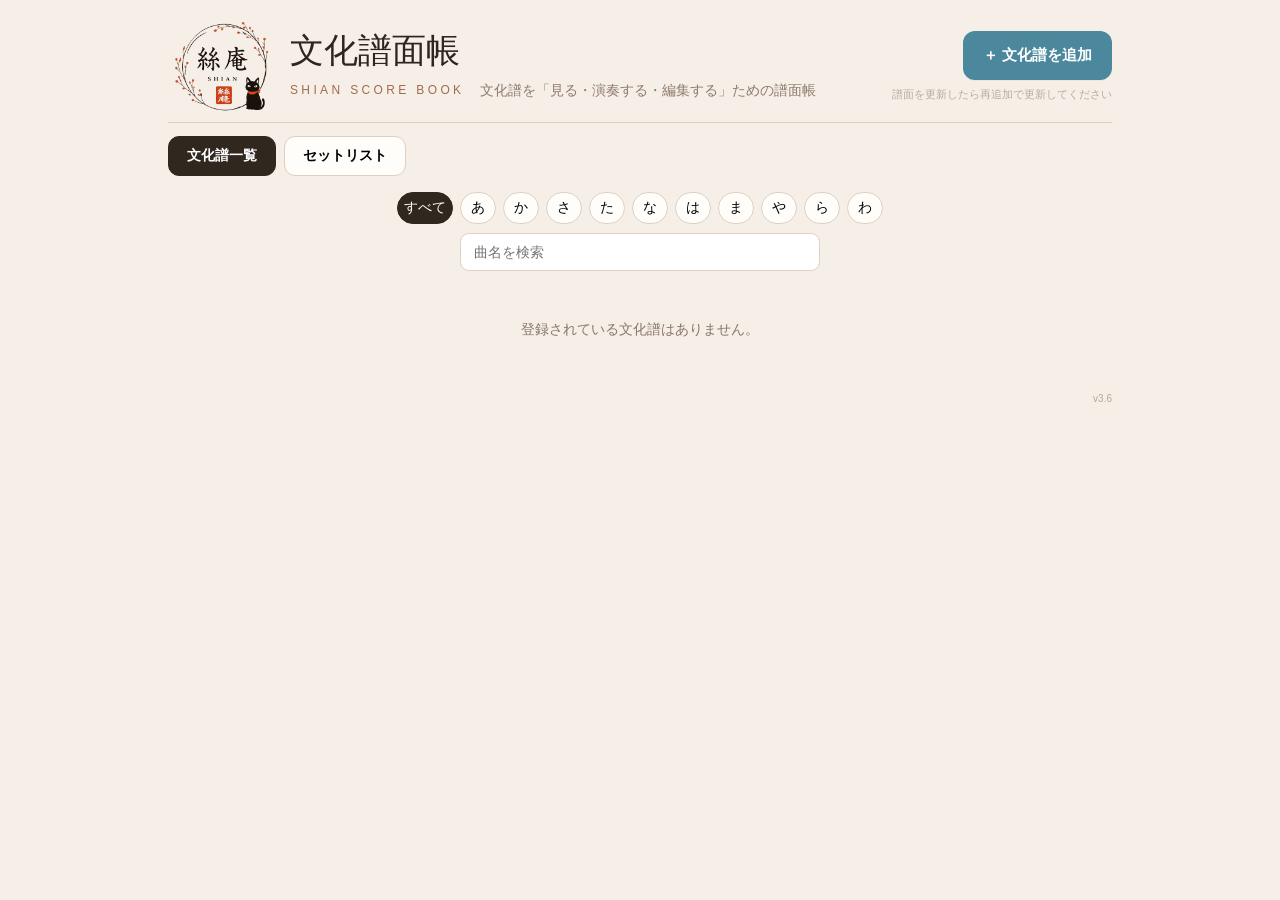
<file: index.html>
<!doctype html>
<html lang="ja">
<head>
<meta charset="utf-8">
<meta name="viewport" content="width=device-width,initial-scale=1">
<title>文化譜面帳｜絲庵 v3.6</title>
<style>
:root{--bg:#f5efe7;--paper:#fffdfa;--ink:#2e251f;--line:#dfd0c1;--blue:#4b879d;--blue2:#e8f3f6}
*{box-sizing:border-box} body{margin:0;background:var(--bg);color:var(--ink);font-family:"Yu Mincho","Hiragino Mincho ProN","Noto Serif JP",serif}
.app{max-width:980px;margin:auto;padding:10px 18px 36px}
header.top-header{display:flex;align-items:center;justify-content:space-between;gap:22px;border-bottom:1px solid var(--line);padding:4px 0 4px}
.brand-block{display:flex;align-items:center;gap:18px;min-width:0}
.brand-logo{width:104px;height:104px;object-fit:contain;flex:0 0 auto}
.brand-copy{min-width:0}
.brand-copy h1{font:500 34px/1.15 "Yu Mincho",serif;margin:0 0 10px;white-space:nowrap}
.brand-copy .subline{display:flex;align-items:center;gap:16px;flex-wrap:wrap}
.brand-copy .en{font-size:12px;letter-spacing:.28em;color:#a26b50;white-space:nowrap}
.brand-copy .desc{font:14px/1.5 "Yu Mincho",serif;color:#907b6f}
.subline{display:flex;align-items:center;gap:14px;flex-wrap:wrap}
.en{font:10px/1.2 Arial,sans-serif;letter-spacing:.22em;color:#9a725d}.desc{font-size:12px;color:#77675d}
.header-actions{display:flex;flex-direction:column;align-items:flex-end;gap:7px;flex:0 0 auto}.add{border:0;border-radius:12px;background:var(--blue);color:white;font-weight:700;padding:15px 20px;cursor:pointer;white-space:nowrap;font-size:15px;box-shadow:0 1px 0 rgba(0,0,0,.04)}.update-note{margin:0;color:#b8aba1;font:11px/1.35 "Yu Gothic",sans-serif;white-space:nowrap;text-align:right}
.tools{padding:16px 0 8px}.kana{display:flex;gap:7px;flex-wrap:wrap;justify-content:center}
.kana button{min-width:36px;height:32px;border:1px solid var(--line);background:var(--paper);border-radius:18px;font-size:14px;cursor:pointer}
.kana button.active{background:#30271f;color:#fff;border-color:#30271f}.search{display:block;width:min(360px,100%);margin:9px auto 0;border:1px solid var(--line);border-radius:9px;background:white;padding:10px 13px;font-size:14px}
.list{display:grid;gap:9px}.card{min-height:55px;background:var(--paper);border:1px solid var(--line);border-radius:13px;box-shadow:0 1px 3px #0000000d;padding:10px 14px;display:flex;align-items:center;gap:12px}
.title{font-size:17px;flex:1;min-width:120px}.actions{display:flex;align-items:center;gap:7px}.actions button{border:1px solid var(--line);background:#fff;border-radius:7px;padding:9px 12px;font-weight:700;color:#43362e}
.actions .view{background:var(--blue2);border-color:#9fc1ce;color:#315f70}.delete{font-size:10px!important;border:0!important;background:transparent!important;color:#8a776b!important;padding:4px!important}
.empty{text-align:center;color:#8a776b;padding:42px 10px;font-size:14px}
/* セットリスト機能。譜面帳本体の保存形式とは独立させる。 */
.modebar{display:flex;gap:8px;align-items:center;padding:13px 0 0}
.modebar button{background:#fffdfa;border:1px solid var(--line);border-radius:11px;padding:10px 18px;font:700 14px "Yu Gothic",sans-serif;cursor:pointer}
.modebar button.active{background:#30271f;color:white;border-color:#30271f}
.setlist-toolbar{display:flex;align-items:center;justify-content:space-between;gap:10px;padding:13px 0}
.setlist-toolbar[hidden]{display:none}
.setlist-toolbar p{font-size:12px;color:#7d6e65;margin:0}
.setlist-toolbar button{border:0;border-radius:9px;background:var(--blue);color:#fff;padding:10px 12px;font-weight:700;cursor:pointer}
.set-card{background:var(--paper);border:1px solid var(--line);border-radius:13px;padding:13px 14px;box-shadow:0 1px 3px #0000000d}
.set-card-head{display:flex;align-items:center;flex-wrap:wrap;gap:12px}
.set-folder{font:600 18px "Yu Mincho",serif;background:transparent;border:0;color:var(--ink);cursor:pointer;text-align:left;flex:1;min-width:155px;padding:6px 0}
.set-folder small{font:12px "Yu Gothic",sans-serif;color:#8a776b;margin-left:8px}
.set-member-list{margin:9px 0 0 14px;padding:8px 0 2px 15px;border-left:2px solid #e9ddd1;font-size:14px;line-height:1.9}
.set-editor-list{border:1px solid var(--line);border-radius:9px;background:white;max-height:200px;overflow:auto;padding:5px 10px}
.set-editor-option{display:flex;align-items:center;gap:10px;border-bottom:1px solid #f0e9e1;padding:7px 2px;font-size:14px;cursor:pointer}
.set-editor-option:last-child{border-bottom:none}
.set-editor-option input{width:18px;height:18px;accent-color:var(--blue);flex:0 0 auto}
.set-chosen-row{display:flex;align-items:center;gap:7px;border-bottom:1px solid #ece1d7;padding:7px 2px;font-size:14px}
.set-chosen-row:last-child{border-bottom:none}
.set-chosen-row span{flex:1;min-width:0}
.set-chosen-row button{border:1px solid var(--line);background:#fff;border-radius:6px;padding:5px 9px;cursor:pointer}
.setlist-dialog .popup-center{max-width:540px}
.setlist-dialog .popup-card{max-height:calc(100vh - 40px);overflow:auto}
.setlist-dialog .field{margin:10px 0}

.popup-overlay{position:fixed;inset:0;z-index:9999;display:none;background:rgba(43,35,29,.55)}
.popup-overlay.open{display:block}
.popup-center{position:absolute;left:50%;top:50%;transform:translate(-50%,-50%);width:calc(100% - 36px);max-width:460px}
.popup-card{display:block;width:100%;background:#fffdfa;border:1px solid #d8c6b5;border-radius:16px;box-shadow:0 18px 55px rgba(0,0,0,.38);padding:24px 26px 22px}
.popup-card h2{font-size:21px;font-weight:600;margin:0 0 18px;border-bottom:1px solid #eadfd4;padding-bottom:12px}
.field{margin:14px 0}.field label{display:block;font-size:12px;font-weight:700;margin-bottom:6px;color:#67574d}
.field input{width:100%;padding:11px 12px;border:1px solid var(--line);border-radius:8px;font-size:15px;background:white}
.song-name{padding:10px 12px;background:#f3ece4;border:1px solid #e2d4c7;border-radius:8px;font-size:16px;line-height:1.45;word-break:break-word}
.modal-actions{display:flex;justify-content:flex-end;gap:9px;margin-top:19px}.modal-actions button{padding:9px 16px;border-radius:8px;border:1px solid var(--line);background:#fff;cursor:pointer}.modal-actions .primary{background:var(--blue);border-color:var(--blue);color:white;font-weight:700}
.note{font-size:12px;color:#7d6e65;line-height:1.65;margin:10px 0 0}
.view-options{display:grid;gap:10px;margin-top:12px}.view-option{display:flex;align-items:center;justify-content:space-between;gap:16px;padding:11px 12px;background:#f7f1ea;border:1px solid #e2d4c7;border-radius:9px}.view-option span{font-size:14px}.view-option input{width:20px;height:20px;accent-color:var(--blue)}.view-option.disabled{opacity:.45}.view-help{font-size:11px;color:#7d6e65;line-height:1.55;margin:9px 0 0}
@media(max-width:620px){
.modebar{padding-top:9px}.modebar button{padding:8px 11px;font-size:12px}
.set-card-head .actions{width:auto;flex-wrap:wrap;gap:4px}
.set-folder{font-size:16px}

.app{padding:9px 10px 28px}
header.top-header{align-items:center;gap:9px;padding-bottom:5px}
.brand-block{gap:10px}
.brand-logo{width:62px;height:62px}
.brand-copy h1{font-size:22px;margin-bottom:5px}
.brand-copy .en{font-size:9px;letter-spacing:.18em}
.brand-copy .desc{display:none}
.header-actions{gap:4px}.add{padding:10px 11px;font-size:12px}.update-note{font-size:9px;white-space:normal;max-width:150px}
.card{align-items:flex-start;flex-wrap:wrap}
.title{flex-basis:100%}
.actions{width:100%;justify-content:flex-start}
.actions button{padding:8px 9px}
}
</style>
</head>
<body>
<div class="app">
<header class="top-header">
  <div class="brand-block">
    <img class="brand-logo" src="./assets/shian.png" alt="絲庵 SHIAN">
    <div class="brand-copy">
      <h1>文化譜面帳</h1>
      <div class="subline">
        <span class="en">SHIAN SCORE BOOK</span>
        <span class="desc">文化譜を「見る・演奏する・編集する」ための譜面帳</span>
      </div>
    </div>
  </div>
  <div class="header-actions">
    <button class="add" id="addBtn">＋ 文化譜を追加</button>
    <p class="update-note">譜面を更新したら再追加で更新してください</p>
  </div>
</header>
<div class="modebar" role="group" aria-label="譜面帳の表示切り替え">
  <button id="libraryMode" class="active" type="button" aria-pressed="true">文化譜一覧</button>
  <button id="setlistMode" type="button" aria-pressed="false">セットリスト</button>
</div>
<section id="setlistToolbar" class="setlist-toolbar" hidden>
  <p>選んだ譜面だけを、好きな順番で連続表示します。</p>
  <button id="createSetlist" type="button">＋ セットリスト作成</button>
</section>
<section class="tools" id="libraryTools">
  <div class="kana" id="kana">
<button type="button" class="active" data-row="すべて">すべて</button>
<button type="button" data-row="あ">あ</button>
<button type="button" data-row="か">か</button>
<button type="button" data-row="さ">さ</button>
<button type="button" data-row="た">た</button>
<button type="button" data-row="な">な</button>
<button type="button" data-row="は">は</button>
<button type="button" data-row="ま">ま</button>
<button type="button" data-row="や">や</button>
<button type="button" data-row="ら">ら</button>
<button type="button" data-row="わ">わ</button>
</div>
  <input class="search" id="search" type="search" placeholder="曲名を検索">
</section>
<main class="list" id="list"></main>
<div style="text-align:right;font:10px Arial,sans-serif;color:#b7a89b;margin-top:12px">v3.6</div>
<div class="popup-overlay" id="viewDialog" aria-hidden="true"><div class="popup-center"><div class="popup-card" role="dialog" aria-modal="true"><h2>譜面に表示するもの</h2><div class="song-name" id="viewSongTitle"></div><div class="view-options" id="viewOptions"></div><p class="view-help">チェックを外した項目は、この閲覧時だけ非表示になります。保存済みの文化譜データは変更しません。</p><div class="modal-actions"><button type="button" id="viewCancel">キャンセル</button><button type="button" class="primary" id="viewGo">GO：譜面を見る</button></div></div></div></div>
<input id="file" type="file" accept=".json,application/json" hidden>
</div>

<div class="popup-overlay" id="readingDialog" aria-hidden="true">
<div class="popup-center"><div class="popup-card" role="dialog" aria-modal="true" aria-labelledby="readingTitle">
<h2 id="readingTitle">曲名のよみを入力</h2>
<div class="field"><label>曲名</label><div class="song-name" id="modalTitle"></div></div>
<div class="field"><label for="modalReading">よみ（ひらがな）</label><input id="modalReading" autocomplete="off" placeholder="例：こんぴらふねふね"></div>
<p class="note">50音順に正しく並べるため、この曲の「よみ」だけ入力してください。最初の登録時だけ必要です。</p>
<div class="modal-actions"><button type="button" id="readingCancel">キャンセル</button><button type="button" class="primary" id="registerBtn">登録</button></div>
</div></div></div>

<div class="popup-overlay" id="duplicateDialog" aria-hidden="true">
<div class="popup-center"><div class="popup-card" role="dialog" aria-modal="true" aria-labelledby="duplicateTitle">
<h2 id="duplicateTitle">すでに登録されています</h2><p id="duplicateText"></p>
<p class="note">更新すると、譜面帳に登録されている同名の文化譜データを今回選んだJSONで置き換えます。</p>
<div class="modal-actions"><button type="button" id="duplicateCancel">キャンセル</button><button type="button" class="primary" id="duplicateUpdate">更新</button></div>
</div></div></div>

<div class="popup-overlay setlist-dialog" id="setlistDialog" aria-hidden="true">
  <div class="popup-center"><div class="popup-card" role="dialog" aria-modal="true" aria-labelledby="setlistDialogTitle">
    <h2 id="setlistDialogTitle">セットリストを作成</h2>
    <div class="field"><label for="setlistName">フォルダ名（セットリスト名）</label><input id="setlistName" maxlength="80" placeholder="例：じょんがら節"></div>
    <div class="field"><label>登録する譜面を選ぶ</label><div id="setlistCandidates" class="set-editor-list"></div></div>
    <div class="field"><label>表示する順番（↑↓で並び替え）</label><div id="setlistChosen" class="set-editor-list"></div></div>
    <p class="note">譜面帳にある元の譜面は移動・削除されません。セットリストには譜面の参照だけを保存します。</p>
    <div class="modal-actions"><button type="button" id="setlistCancel">キャンセル</button><button class="primary" type="button" id="setlistSave">保存</button></div>
  </div></div>
</div>
<script>
(()=>{
const KEY="shian-scorebook-library-v2";
const SETLIST_KEY="shian-scorebook-setlists-v1";
const ACTIVE_SETLIST_KEY="shian-scorebook-active-setlist-v1";
const ROWS=["すべて","あ","か","さ","た","な","は","ま","や","ら","わ"];
let active="すべて", pending=null, duplicateIndex=-1, pendingView=null;
let showSetlists=false, editingSetlistId=null, chosenItemIds=[];
const expandedSetlists=new Set();
const $=s=>document.querySelector(s), list=$("#list"), file=$("#file"), collator=new Intl.Collator("ja",{sensitivity:"base",numeric:true});

function load(){try{const x=JSON.parse(localStorage.getItem(KEY)||"[]");return Array.isArray(x)?x:[]}catch{return []}}
function save(x){localStorage.setItem(KEY,JSON.stringify(x))}
function loadSetlists(){try{const x=JSON.parse(localStorage.getItem(SETLIST_KEY)||"[]");return Array.isArray(x)?x:[]}catch{return []}}
function saveSetlists(x){localStorage.setItem(SETLIST_KEY,JSON.stringify(x))}
function newId(){return (globalThis.crypto&&crypto.randomUUID)?crypto.randomUUID():"set-"+Date.now().toString(36)+"-"+Math.random().toString(36).slice(2)}
function hira(s=""){return s.normalize("NFKC").replace(/[ァ-ヶ]/g,c=>String.fromCharCode(c.charCodeAt(0)-0x60)).replace(/\s+/g,"").toLowerCase()}
function baseKana(s=""){return hira(s).normalize("NFD").replace(/[\u3099\u309A]/g,"").normalize("NFC").replace(/[ぁぃぅぇぉ]/g,c=>({"ぁ":"あ","ぃ":"い","ぅ":"う","ぇ":"え","ぉ":"お"}[c])).replace(/[ゃゅょ]/g,c=>({"ゃ":"や","ゅ":"ゆ","ょ":"よ"}[c])).replace("っ","つ")}
function rowOf(reading){
 const c=baseKana(reading)[0]||"";
 const map={あ:"あ",い:"あ",う:"あ",え:"あ",お:"あ",か:"か",き:"か",く:"か",け:"か",こ:"か",さ:"さ",し:"さ",す:"さ",せ:"さ",そ:"さ",た:"た",ち:"た",つ:"た",て:"た",と:"た",な:"な",に:"な",ぬ:"な",ね:"な",の:"な",は:"は",ひ:"は",ふ:"は",へ:"は",ほ:"は",ま:"ま",み:"ま",む:"ま",め:"ま",も:"ま",や:"や",ゆ:"や",よ:"や",ら:"ら",り:"ら",る:"ら",れ:"ら",ろ:"ら",わ:"わ",を:"わ",ん:"わ"};
 return map[c]||"";
}
function kanaOnly(title){return /^[\u3040-\u309f\u30a0-\u30ffー・ 　]+$/.test(title)}
function scoreFrom(data){return data&&data.score&&typeof data.score==="object"?data.score:data}
function titleFrom(data){
 const s=scoreFrom(data)||{};
 return String(s.title||data.title||data.name||data.scoreTitle||"").trim();
}
function readingFrom(data,title){
 const s=scoreFrom(data)||{};
 return String(s.reading||s.yomigana||s.kana||data.reading||data.yomigana||data.kana||(kanaOnly(title)?title:"")).trim();
}
function valid(data){
 if(!data||typeof data!=="object")return false;
 if(data.format==="shian-bunkafu"&&data.score&&typeof data.score==="object")return true;
 const s=scoreFrom(data);
 return !!(s&&typeof s==="object"&&(
   "title" in s||Array.isArray(s.notes)||Array.isArray(s.vocalNotes)||
   Array.isArray(s.scoreParts)||Array.isArray(s.rowMeasureCounts)||
   typeof s.rows==="number"||typeof s.measuresPerRow==="number"
 ));
}
function makeItem(data,title,reading,old={}){
 return {...old,id:old.id||crypto.randomUUID(),title,reading:hira(reading),payload:data,updatedAt:new Date().toISOString(),createdAt:old.createdAt||new Date().toISOString()};
}
function openPopup(el){el.classList.add("open");el.setAttribute("aria-hidden","false")}
function closePopup(el){el.classList.remove("open");el.setAttribute("aria-hidden","true")}
function finishAdd(data,title,reading){
 let lib=load(); duplicateIndex=lib.findIndex(x=>x.title===title);
 pending={data,title,reading};
 if(duplicateIndex>=0){$("#duplicateText").textContent="「"+title+"」は譜面帳に登録済みです。更新しますか？";openPopup($("#duplicateDialog"));return}
 lib.push(makeItem(data,title,reading));save(lib);pending=null;render();
}
function scoreOfPayload(payload){return payload&&payload.score&&typeof payload.score==="object"?payload.score:payload}
function hasLyrics(score){return Array.isArray(score?.lyrics)&&score.lyrics.some(x=>String(x||"").trim())}
function hasVocal(score){return Array.isArray(score?.vocalNotes)&&score.vocalNotes.length>0}
function layerLabel(layer,index){if(layer?.name)return String(layer.name);if(layer?.label)return String(layer.label);if(layer?.id==="technique-layer")return "奏法";return "書き込み"+(index+1)}
function openViewOptions(item){
 sessionStorage.removeItem(ACTIVE_SETLIST_KEY);
 const score=scoreOfPayload(item.payload)||{},box=$("#viewOptions");pendingView=item;$("#viewSongTitle").textContent=item.title;box.innerHTML="";
 const add=(key,label,checked,enabled=true)=>{const row=document.createElement("label");row.className="view-option"+(enabled?"":" disabled");const name=document.createElement("span");name.textContent=label;const input=document.createElement("input");input.type="checkbox";input.dataset.viewKey=key;input.checked=checked;input.disabled=!enabled;row.append(name,input);box.append(row)};
 add("lyrics","歌詞",score.lyricsVisible!==false,hasLyrics(score));add("vocal","唄",score.vocalVisible!==false,hasVocal(score));
 (Array.isArray(score.layers)?score.layers:[]).forEach((layer,i)=>{const tech=layer?.id==="technique-layer",items=Array.isArray(layer?.items)&&layer.items.length>0;add("layer:"+i,layerLabel(layer,i),layer?.visible!==false,tech||items)});
 openPopup($("#viewDialog"));
}
function render(){
 if(showSetlists){renderSetlists();return}
 let lib=load().sort((a,b)=>collator.compare(hira(a.reading||a.title),hira(b.reading||b.title)));
 const q=hira($("#search").value);
 lib=lib.filter(x=>(active==="すべて"||rowOf(x.reading||x.title)===active)&&(!q||hira(x.title).includes(q)||hira(x.reading).includes(q)));
 list.innerHTML="";
 if(!lib.length){list.innerHTML='<div class="empty">登録されている文化譜はありません。</div>';return}
 for(const x of lib){
  const card=document.createElement("article");card.className="card";
  const t=document.createElement("div");t.className="title";t.textContent=x.title;
  const a=document.createElement("div");a.className="actions";
  const view=document.createElement("button");view.className="view";view.textContent="譜面を見る";view.title="表示する項目を選んで譜面を見る";view.onclick=()=>openViewOptions(x);
  const play=document.createElement("button");play.textContent="▶ 自動演奏";play.title="絲庵譜プレーヤーで開く";
  play.onclick=()=>{
    try{
      sessionStorage.setItem("shian-scorebook-player-score",JSON.stringify(x.payload));
      location.href="./player.html?from=scorebook";
    }catch(error){
      alert("自動演奏へ文化譜を渡せませんでした。\n"+(error?.message||error));
    }
  };
  const del=document.createElement("button");del.className="delete";del.textContent="譜面帳から削除";
  del.onclick=()=>{if(confirm("「"+x.title+"」を譜面帳から削除しますか？\\n元のJSONファイルは削除されません。")){save(load().filter(y=>y.id!==x.id));render()}};
  a.append(view,play,del);card.append(t,a);list.append(card);
 }
}
/* ===== セットリスト（参照のみ。文化譜JSONを複製・変更しない） ===== */
function switchMode(setlists){
 showSetlists=Boolean(setlists);
 $("#libraryMode").classList.toggle("active",!showSetlists);
 $("#setlistMode").classList.toggle("active",showSetlists);
 $("#libraryMode").setAttribute("aria-pressed",String(!showSetlists));
 $("#setlistMode").setAttribute("aria-pressed",String(showSetlists));
 $("#libraryTools").hidden=showSetlists;
 $("#setlistToolbar").hidden=!showSetlists;
 render();
}
function renderSetlists(){
 const lib=load();const byId=new Map(lib.map(x=>[String(x.id),x]));
 list.innerHTML="";
 const setlists=loadSetlists();
 if(!setlists.length){const empty=document.createElement("div");empty.className="empty";empty.textContent="セットリストはまだありません。「＋ セットリスト作成」から作れます。";list.append(empty);return}
 for(const set of setlists){
  const members=(Array.isArray(set.itemIds)?set.itemIds:[]).map(id=>byId.get(String(id))).filter(Boolean);
  const box=document.createElement("article");box.className="set-card";
  const head=document.createElement("div");head.className="set-card-head";
  const folder=document.createElement("button");folder.className="set-folder";folder.type="button";
  const name=document.createElement("span");name.textContent="▸ 📁 "+set.name;
  const count=document.createElement("small");count.textContent=members.length+"譜";
  folder.append(name,count);
  const contents=document.createElement("div");contents.className="set-member-list";
  const missing=(set.itemIds||[]).length-members.length;
  if(members.length){members.forEach((x,i)=>{const row=document.createElement("div");row.textContent=(i+1)+". "+x.title;contents.append(row)})}
  else{contents.textContent="登録済みの譜面がありません。"}
  if(missing){const note=document.createElement("p");note.className="note";note.textContent="譜面帳から削除された譜面が"+missing+"件あります。";contents.append(note)}
  contents.hidden=!expandedSetlists.has(set.id);
  folder.setAttribute("aria-expanded",String(!contents.hidden));
  folder.onclick=()=>{contents.hidden=!contents.hidden;folder.setAttribute("aria-expanded",String(!contents.hidden));if(contents.hidden)expandedSetlists.delete(set.id);else expandedSetlists.add(set.id);name.textContent=(contents.hidden?"▸":"▾")+" 📁 "+set.name};
  const actions=document.createElement("div");actions.className="actions";
  const open=document.createElement("button");open.className="view";open.type="button";open.textContent="▶ 譜面を見る";open.disabled=!members.length;open.onclick=()=>openSetlist(set,members);
  const edit=document.createElement("button");edit.type="button";edit.textContent="編集";edit.onclick=()=>editSetlist(set);
  const del=document.createElement("button");del.className="delete";del.type="button";del.textContent="削除";del.onclick=()=>{
   if(!confirm("セットリスト「"+set.name+"」を削除しますか？\n元の譜面は残ります。"))return;
   saveSetlists(loadSetlists().filter(x=>x.id!==set.id));expandedSetlists.delete(set.id);render();
  };
  actions.append(open,edit,del);head.append(folder,actions);box.append(head,contents);list.append(box);
 }
}
function openSetlist(set,members){
 if(!members.length)return;
 const state={id:set.id,name:set.name,itemIds:members.map(x=>x.id),index:0};
 try{
  sessionStorage.setItem(ACTIVE_SETLIST_KEY,JSON.stringify(state));
  sessionStorage.setItem("shian-scorebook-view-score",JSON.stringify(members[0].payload));
  sessionStorage.setItem("shian-scorebook-view-item-id",String(members[0].id));
  location.href="./viewer.html";
 }catch(error){alert("セットリストを開けませんでした。\n"+(error?.message||error))}
}
function editSetlist(set){
 editingSetlistId=set?.id||null;
 $("#setlistDialogTitle").textContent=set?"セットリストを編集":"セットリストを作成";
 $("#setlistName").value=set?.name||"";
 const presentIds=new Set(load().map(x=>String(x.id)));
 chosenItemIds=(Array.isArray(set?.itemIds)?set.itemIds:[]).map(String).filter(id=>presentIds.has(id));
 renderSetlistEditor();openPopup($("#setlistDialog"));$("#setlistName").focus();
}
function renderSetlistEditor(){
 const lib=load().sort((a,b)=>collator.compare(hira(a.reading||a.title),hira(b.reading||b.title)));
 const byId=new Map(lib.map(x=>[String(x.id),x]));
 const candidates=$("#setlistCandidates");candidates.innerHTML="";
 if(!lib.length){candidates.textContent="まず文化譜一覧へ譜面を登録してください。"}
 for(const item of lib){
  const id=String(item.id),label=document.createElement("label");label.className="set-editor-option";
  const check=document.createElement("input");check.type="checkbox";check.checked=chosenItemIds.includes(id);
  check.onchange=()=>{if(check.checked){if(!chosenItemIds.includes(id))chosenItemIds.push(id)}else chosenItemIds=chosenItemIds.filter(x=>x!==id);renderSetlistEditor()};
  const title=document.createElement("span");title.textContent=item.title;
  label.append(check,title);candidates.append(label);
 }
 const chosen=$("#setlistChosen");chosen.innerHTML="";
 if(!chosenItemIds.length){const empty=document.createElement("p");empty.className="note";empty.textContent="上で譜面を選択してください。";chosen.append(empty)}
 chosenItemIds.forEach((id,i)=>{
  const item=byId.get(id);if(!item)return;
  const row=document.createElement("div");row.className="set-chosen-row";
  const title=document.createElement("span");title.textContent=(i+1)+". "+item.title;
  const up=document.createElement("button");up.type="button";up.textContent="↑";up.title="前へ移動";up.disabled=i===0;up.onclick=()=>{[chosenItemIds[i-1],chosenItemIds[i]]=[chosenItemIds[i],chosenItemIds[i-1]];renderSetlistEditor()};
  const down=document.createElement("button");down.type="button";down.textContent="↓";down.title="後へ移動";down.disabled=i===chosenItemIds.length-1;down.onclick=()=>{[chosenItemIds[i+1],chosenItemIds[i]]=[chosenItemIds[i],chosenItemIds[i+1]];renderSetlistEditor()};
  row.append(title,up,down);chosen.append(row);
 });
}
$("#libraryMode").onclick=()=>switchMode(false);
$("#setlistMode").onclick=()=>switchMode(true);
$("#createSetlist").onclick=()=>editSetlist(null);
$("#setlistCancel").onclick=()=>closePopup($("#setlistDialog"));
$("#setlistSave").onclick=()=>{
 const name=$("#setlistName").value.trim();
 if(!name){alert("セットリスト名を入力してください。");$("#setlistName").focus();return}
 if(!chosenItemIds.length){alert("セットリストへ登録する譜面を選んでください。");return}
 const all=loadSetlists(),index=all.findIndex(x=>x.id===editingSetlistId);
 if(all.some((x,i)=>i!==index&&x.name===name)){alert("同じ名前のセットリストがあります。");return}
 const item={id:index>=0?all[index].id:newId(),name,itemIds:chosenItemIds.slice()};
 if(index>=0)all[index]=item;else all.push(item);
 try{saveSetlists(all)}catch(error){alert("セットリストを保存できませんでした。\n"+(error?.message||error));return}
 closePopup($("#setlistDialog"));render();
};
const kana=$("#kana");
kana.querySelectorAll("button[data-row]").forEach(b=>{
 b.addEventListener("click",()=>{
   active=b.dataset.row;
   kana.querySelectorAll("button[data-row]").forEach(x=>x.classList.toggle("active",x===b));
   render();
 });
});
$("#search").addEventListener("input",render);
$("#addBtn").onclick=()=>{file.value="";file.click()};
file.onchange=async()=>{
 const f=file.files[0];if(!f)return;
 try{
  const data=JSON.parse(await f.text());
  if(!valid(data))throw new Error("文化譜JSONとして認識できません。文化譜作成アプリで保存したJSONを選んでください。");
  const title=titleFrom(data);if(!title)throw new Error("曲名が見つかりません。");
  const reading=readingFrom(data,title);
  if(reading){finishAdd(data,title,reading)}
  else{pending={data,title};$("#modalTitle").textContent=title;$("#modalReading").value="";openPopup($("#readingDialog"));setTimeout(()=>$("#modalReading").focus(),50)}
 }catch(e){alert("文化譜を追加できませんでした。\\n"+e.message)}
};
$("#readingCancel").onclick=()=>{closePopup($("#readingDialog"));pending=null};
$("#registerBtn").onclick=()=>{
 if(!pending)return;
 const r=$("#modalReading").value.trim();
 if(!r){$("#modalReading").focus();return}
 const p=pending;pending=null;closePopup($("#readingDialog"));finishAdd(p.data,p.title,r);
};
$("#duplicateCancel").onclick=()=>{closePopup($("#duplicateDialog"));pending=null;duplicateIndex=-1};
$("#duplicateUpdate").onclick=()=>{
 if(pending&&duplicateIndex>=0){
  const lib=load(),old=lib[duplicateIndex];
  lib[duplicateIndex]=makeItem(pending.data,pending.title,pending.reading||old.reading,old);save(lib);render();
 }
 closePopup($("#duplicateDialog"));pending=null;duplicateIndex=-1;
};
$("#modalReading").addEventListener("keydown",e=>{if(e.key==="Enter")$("#registerBtn").click()});
$("#viewCancel").onclick=()=>{closePopup($("#viewDialog"));pendingView=null};
$("#viewGo").onclick=()=>{
 if(!pendingView)return;
 try{
  const cloned=JSON.parse(JSON.stringify(pendingView.payload)),score=scoreOfPayload(cloned);
  $("#viewOptions").querySelectorAll("input[data-view-key]").forEach(input=>{if(input.disabled)return;const key=input.dataset.viewKey;if(key==="lyrics")score.lyricsVisible=input.checked;else if(key==="vocal")score.vocalVisible=input.checked;else if(key.startsWith("layer:")){const i=Number(key.slice(6));if(Array.isArray(score.layers)&&score.layers[i]){score.layers[i].visible=input.checked;score.layers[i].printEnabled=input.checked}}});
  sessionStorage.removeItem(ACTIVE_SETLIST_KEY);
  sessionStorage.setItem("shian-scorebook-view-score",JSON.stringify(cloned));
  sessionStorage.setItem("shian-scorebook-view-item-id",String(pendingView.id||""));
  closePopup($("#viewDialog"));pendingView=null;location.href="./viewer.html";
 }catch(error){alert("譜面を開く準備ができませんでした。\\n"+(error?.message||error))}
};
render();
})();
</script>
</body></html>
</file>
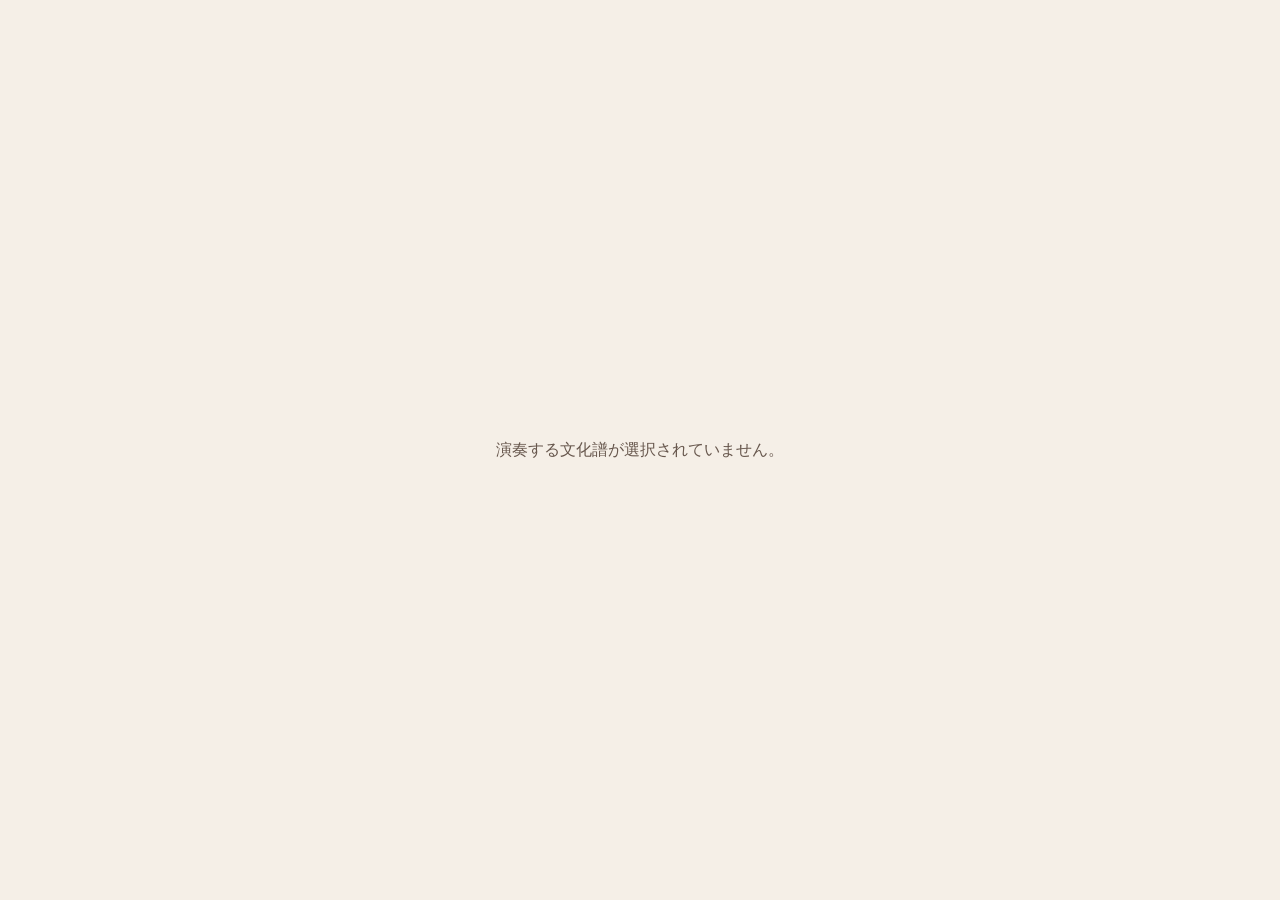
<file: player.html>
<!doctype html>
<html lang="ja">
<head>
<meta charset="utf-8">
<meta name="viewport" content="width=device-width,initial-scale=1">
<title>自動演奏｜文化譜面帳</title>
<style>
html,body{margin:0;width:100%;height:100%;overflow:hidden;background:#f5efe7}
#loading{
  position:fixed;
  inset:0;
  display:grid;
  place-items:center;
  padding:24px;
  font-family:"Yu Gothic",sans-serif;
  color:#67574d;
  background:#f5efe7;
  z-index:2;
  text-align:center
}
iframe{display:block;border:0;width:100%;height:100%;background:white}
</style>
</head>
<body>
<div id="loading">絲庵譜プレーヤーを開いています…</div>
<iframe id="player" title="絲庵譜プレーヤー"></iframe>

<script>
(async()=>{
"use strict";

const SCORE_KEY="shian-scorebook-player-score";
const PLAYER_URL="https://itohen0716.github.io/Shin-Player-/";

const frame=document.getElementById("player");
const loading=document.getElementById("loading");
const raw=sessionStorage.getItem(SCORE_KEY);

if(!raw){
  loading.textContent="演奏する文化譜が選択されていません。";
  return;
}

let payload;
try{
  payload=JSON.parse(raw);
}catch(error){
  loading.textContent="文化譜データを読み込めませんでした。";
  return;
}

function wait(ms){
  return new Promise(resolve=>setTimeout(resolve,ms));
}

async function waitForImportFunction(win){
  for(let i=0;i<100;i++){
    if(typeof win.importFile==="function")return win.importFile;
    await wait(50);
  }
  throw new Error("プレーヤーの読込機能を確認できません。");
}

async function initializePlayer(){
  try{
    const doc=frame.contentDocument;
    const win=frame.contentWindow;

    if(!doc||!win){
      throw new Error("プレーヤー画面を操作できません。");
    }

    /*
      プレーヤーGitHub本体は変更しない。
      譜面帳経由時だけ、同一origin iframeへ戻るボタンとロック表示を追加する。
    */
    const style=doc.createElement("style");
    style.id="scorebook-player-bridge-style";
    style.textContent=`
      .scorebook-return-header{
        position:sticky;
        top:0;
        z-index:10000;
        min-height:66px;
        width:100%;
        margin:0;
        padding:7px max(16px,calc((100% - 1160px)/2));
        display:flex;
        align-items:center;
        justify-content:space-between;
        gap:20px;
        background:#fffaf3;
        border-bottom:1px solid #d8cbbd;
        box-shadow:0 2px 8px rgba(73,49,32,.07);
        color:#332c26;
        font-family:-apple-system,BlinkMacSystemFont,"Yu Gothic",sans-serif;
        box-sizing:border-box
      }
      .scorebook-return-brand{
        display:flex;
        align-items:center;
        gap:10px;
        min-width:0;
        font-family:"Yu Mincho",serif;
        font-size:20px;
        font-weight:700;
        line-height:1.1
      }
      .scorebook-return-logo{
        width:48px;
        height:48px;
        object-fit:contain;
        flex:0 0 auto
      }
      .scorebook-return-title{min-width:0}
      .scorebook-return-brand small{
        display:block;
        font:8px sans-serif;
        letter-spacing:.2em;
        color:#766a60;
        margin-top:4px
      }
      .scorebook-return-button{
        border:1px solid #abc2ca;
        border-radius:9px;
        background:#e9f1f3;
        color:#315f70;
        font-weight:700;
        padding:9px 14px;
        cursor:pointer;
        white-space:nowrap
      }
      .scorebook-locked-control{
        opacity:.45!important;
        cursor:not-allowed!important;
        filter:grayscale(.35)!important
      }
      @media(max-width:600px){
        .scorebook-return-header{
          min-height:58px;
          width:100%;
          padding:5px 10px
        }
        .scorebook-return-logo{width:40px;height:40px}
        .scorebook-return-brand{font-size:17px;gap:7px}
        .scorebook-return-button{padding:8px 10px;font-size:12px}
      }
    `;
    doc.head.appendChild(style);

    if(!doc.querySelector(".scorebook-return-header")){
      const header=doc.createElement("header");
      header.className="scorebook-return-header";
      header.innerHTML=
        '<div class="scorebook-return-brand">'+
          '<img class="scorebook-return-logo" src="https://itohen0716.github.io/humentyou/assets/shian.png" alt="">'+
          '<div class="scorebook-return-title">文化譜面帳<small>SHIAN SCORE BOOK</small></div>'+
        '</div>'+
        '<button type="button" class="scorebook-return-button">← 文化譜面帳へ戻る</button>';
      doc.body.prepend(header);
      header.querySelector("button").onclick=()=>location.replace("./index.html");
    }

    const fileButton=doc.getElementById("file-button");
    const fileInput=doc.getElementById("file-input");

    if(fileButton){
      fileButton.disabled=true;
      fileButton.setAttribute("aria-disabled","true");
      fileButton.classList.add("scorebook-locked-control");
      fileButton.title="文化譜面帳から開いているため使用できません";
    }
    if(fileInput)fileInput.disabled=true;

    const importFile=await waitForImportFunction(win);

    const scoreTitle=
      (payload&&payload.score&&payload.score.title) ||
      payload.title ||
      "score";

    const file=new win.File(
      [JSON.stringify(payload)],
      scoreTitle+".json",
      {type:"application/json"}
    );

    await importFile.call(win,file);

    sessionStorage.removeItem(SCORE_KEY);
    loading.remove();

  }catch(error){
    console.error(error);
    loading.textContent=
      "文化譜をプレーヤーへ読み込めませんでした。";
  }
}

/*
  v3.1:
  以前は fetch → srcdoc を設定してから load listener を登録していたため、
  srcdocのloadが先に終わると初期化処理が一度も呼ばれず、
  「絲庵譜プレーヤーを開いています…」のまま停止する競合があった。

  今回は listener を先に登録し、
  公開中プレーヤーの実URLを同一origin iframeとして直接開く。
*/
frame.addEventListener("load",initializePlayer,{once:true});

frame.addEventListener("error",()=>{
  loading.textContent="絲庵譜プレーヤーを開けませんでした。";
},{once:true});

frame.src=PLAYER_URL;

})();
</script>
</body>
</html>
</file>
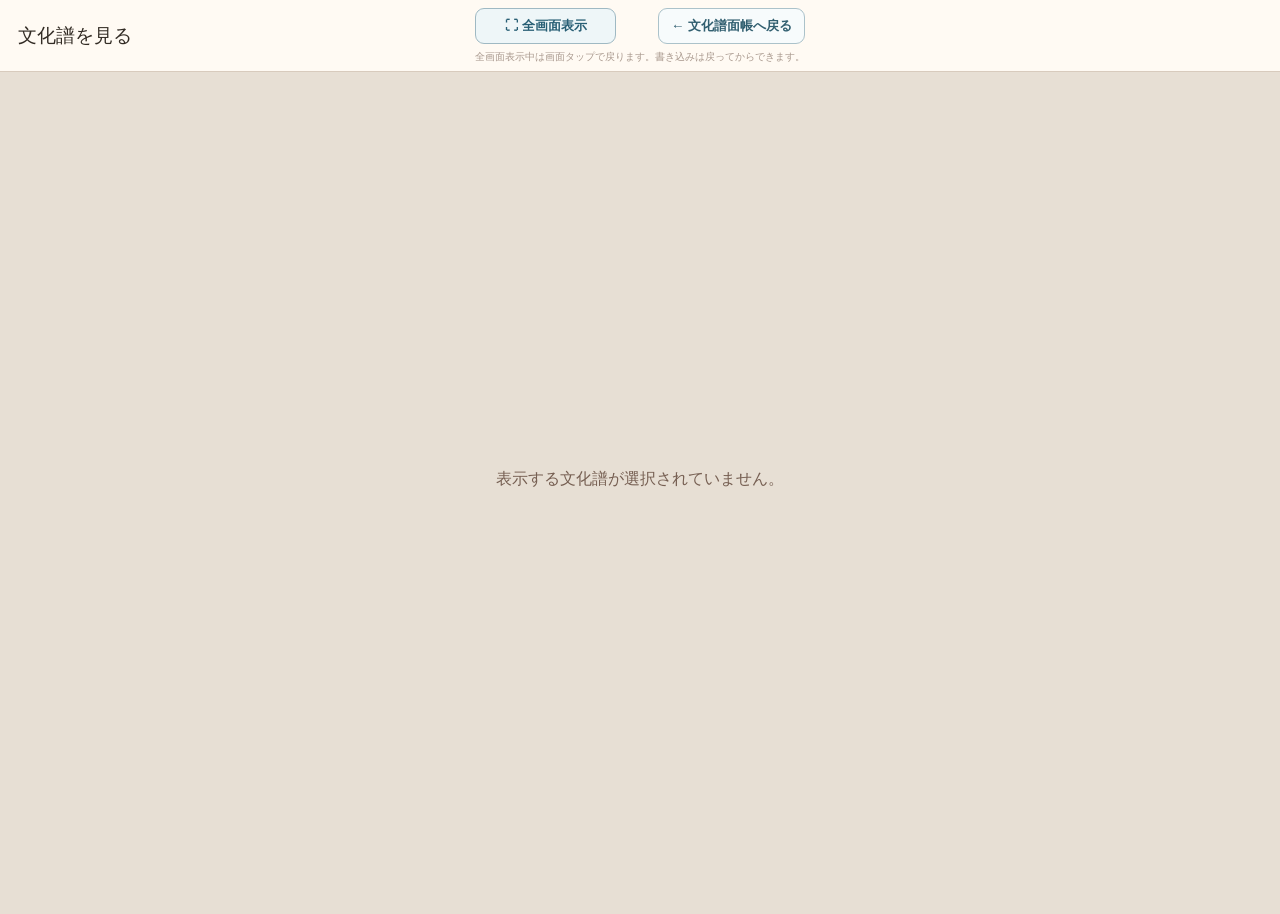
<file: viewer.html>
<!doctype html>
<html lang="ja">
<head>
<meta charset="utf-8">
<meta name="viewport" content="width=device-width,initial-scale=1">
<title>文化譜を見る｜文化譜面帳</title>
<style>
*{box-sizing:border-box}
html,body{
  margin:0;
  min-height:100%;
  background:#e7dfd4;
  color:#332c25;
  font-family:"Yu Gothic",sans-serif
}
header{
  position:sticky;
  top:0;
  z-index:30;
  min-height:58px;
  display:grid;
  grid-template-columns:1fr auto 1fr;
  align-items:center;
  gap:12px;
  padding:8px 18px;
  background:#fffaf3;
  border-bottom:1px solid #d8cbbd
}
h1{margin:0;font:19px "Yu Mincho",serif}
.pager{display:flex;align-items:center;gap:10px}
.pager[hidden]{display:none}
button{
  border:1px solid #abc2ca;
  border-radius:9px;
  background:#f7fbfc;
  color:#315f70;
  font-weight:700;
  padding:8px 12px;
  cursor:pointer
}
button:disabled{opacity:.35;cursor:default}
#back{justify-self:end}
.viewer-actions{
  justify-self:end;
  display:grid;
  grid-template-columns:auto auto;
  gap:6px 8px;
  align-items:center
}
.viewer-note{
  grid-column:1 / 3;
  margin:0;
  color:#a9998e;
  font-size:10px;
  line-height:1.3;
  text-align:right;
  white-space:nowrap
}
#fullscreenBtn{
  border-color:#9fb9c3;
  background:#eef6f8;
  color:#285f75
}
body.fullscreen-view{
  background:#e7dfd4;
  overflow:hidden
}
body.fullscreen-view header{
  display:none!important
}
body.fullscreen-view main{
  padding:0!important;
  min-height:100vh;
  min-height:100dvh;
  align-items:center
}
body.fullscreen-view #paperStage{
  box-shadow:none;
  touch-action:none!important;
  overscroll-behavior:none;
  -webkit-user-select:none;
  user-select:none
}
body.fullscreen-view #inkOverlay{
  touch-action:none!important;
  overscroll-behavior:none;
  -webkit-user-select:none;
  user-select:none
}
main{
  min-height:calc(100vh - var(--viewer-header-height,58px));
  min-height:calc(100dvh - var(--viewer-header-height,58px));
  padding:8px;
  display:flex;
  justify-content:center;
  align-items:center
}
#paperStage{
  position:relative;
  flex:0 0 auto;
  overflow:hidden;
  background:#fff;
  box-shadow:0 3px 16px rgba(0,0,0,.16);
  transition:opacity .12s ease, transform .12s ease
}
#paperStage.page-swipe-next{opacity:.88;transform:translateX(-10px)}
#paperStage.page-swipe-prev{opacity:.88;transform:translateX(10px)}
#sourceFrame,.score-cache-frame{
  position:absolute;
  left:0;
  top:0;
  border:0;
  background:#fff;
  transform-origin:0 0
}
.score-cache-frame{
  visibility:hidden;
  pointer-events:none;
}
#inkOverlay{
  position:absolute;
  inset:0;
  z-index:8;
  width:100%;
  height:100%;
  pointer-events:auto;
  touch-action:manipulation;
  overflow:hidden;
  user-select:none;
  -webkit-user-select:none;
  -webkit-tap-highlight-color:transparent;
  background:transparent
}
#inkOverlay.is-drawing{
  touch-action:none;
  cursor:crosshair;
  background:rgba(64, 115, 220, .065)
}
.ink-popup{
  position:fixed;
  z-index:120;
  width:min(340px,calc(100vw - 24px));
  padding:14px;
  border:1px solid #cdbdad;
  border-radius:14px;
  background:#fffaf3;
  box-shadow:0 10px 28px rgba(56,39,29,.24);
  color:#332c25
}
.ink-popup[hidden]{display:none}
.ink-popup-head{
  display:flex;
  align-items:center;
  justify-content:space-between;
  gap:12px;
  margin-bottom:10px
}
.ink-popup-title{font:700 17px "Yu Mincho",serif}
.ink-close{
  width:36px;height:36px;padding:0;border-radius:50%;font-size:18px
}
.ink-section{margin-top:10px}
.ink-label{display:block;margin-bottom:6px;font-size:12px;color:#786c60;font-weight:700}
.ink-tools,.ink-widths,.ink-colors,.ink-actions{
  display:flex;
  flex-wrap:wrap;
  gap:7px
}
.ink-tools button,.ink-widths button,.ink-actions button{
  min-height:42px
}
.ink-tools button.on,.ink-widths button.on{
  background:#477d91;
  color:#fff;
  border-color:#477d91
}
.ink-color{
  width:34px;
  height:34px;
  padding:0;
  border:2px solid #fff;
  outline:1px solid #cdbdad;
  border-radius:50%;
  cursor:pointer
}
.ink-color.on{outline:3px solid #477d91}
#inkCustomColor{
  width:44px;
  height:36px;
  padding:2px;
  border:1px solid #cdbdad;
  border-radius:8px;
  background:#fff
}
.ink-actions{
  justify-content:flex-end;
  margin-top:12px;
  padding-top:10px;
  border-top:1px solid #e2d7cb
}
#inkStart{
  background:#477d91;
  color:#fff;
  border-color:#477d91
}
.ink-active-bar{
  position:fixed;
  z-index:110;
  right:14px;
  bottom:14px;
  display:flex;
  gap:7px;
  padding:7px;
  border:1px solid #cdbdad;
  border-radius:12px;
  background:rgba(255,250,243,.96);
  box-shadow:0 6px 18px rgba(56,39,29,.18)
}
.ink-active-bar[hidden]{display:none}
.ink-active-bar button{min-height:40px}
#inkState{
  position:fixed;
  z-index:109;
  left:14px;
  bottom:14px;
  max-width:min(420px,calc(100vw - 28px));
  padding:7px 10px;
  border-radius:9px;
  background:rgba(51,44,37,.82);
  color:#fff;
  font-size:11px;
  pointer-events:none
}
#inkState[hidden]{display:none}
#fullscreenHint{
  position:fixed;
  z-index:108;
  left:50%;
  bottom:10px;
  transform:translateX(-50%);
  padding:6px 11px;
  border-radius:999px;
  background:rgba(51,44,37,.58);
  color:#fff;
  font-size:10px;
  white-space:nowrap;
  pointer-events:none
}
#fullscreenHint[hidden]{display:none}
#loading{
  position:fixed;
  inset:58px 0 0;
  z-index:25;
  display:grid;
  place-items:center;
  background:#e7dfd4;
  color:#765f52
}
@media(max-width:700px){
  header{
    grid-template-columns:1fr auto;
    gap:7px;
    padding:7px 10px
  }
  .pager{
    grid-column:1/3;
    grid-row:2;
    justify-self:center
  }
  #loading{inset:96px 0 0}
  .viewer-actions{gap:5px;grid-column:2;grid-row:1}
  .viewer-note{display:none}
  #fullscreenBtn,#back{padding:7px 8px;font-size:11px}
  .ink-popup{left:12px!important;right:12px!important;top:auto!important;bottom:12px!important;width:auto}
  .ink-active-bar{right:8px;bottom:8px}
  #inkState{left:8px;bottom:62px}
}
</style>
</head>
<body>
<header>
  <h1>文化譜を見る</h1>
  <div class="pager" id="pager" hidden>
    <button id="prev">← 前のページ</button>
    <span id="count"></span>
    <button id="next">次のページ →</button>
  </div>
  <div class="viewer-actions">
    <button id="fullscreenBtn" type="button">⛶ 全画面表示</button>
    <button id="back" type="button">← 文化譜面帳へ戻る</button>
    <p class="viewer-note">全画面表示中は画面タップで戻ります。書き込みは戻ってからできます。</p>
  </div>
</header>

<main>
  <div id="paperStage">
    <iframe id="sourceFrame" title="文化譜 印刷ページ"></iframe>
    <svg id="inkOverlay" aria-label="手書きレイヤー">
      <g id="inkStrokes"></g>
      <path id="inkCurrent" fill="none" stroke-linecap="round" stroke-linejoin="round"></path>
    </svg>
  </div>
</main>

<div id="inkPopup" class="ink-popup" hidden role="dialog" aria-modal="false" aria-label="手書き設定">
  <div class="ink-popup-head">
    <div class="ink-popup-title">手書き設定</div>
    <button id="inkClose" class="ink-close" type="button" aria-label="閉じる">×</button>
  </div>

  <div class="ink-section">
    <span class="ink-label">道具</span>
    <div class="ink-tools">
      <button type="button" data-ink-tool="pen" class="on">✎ ペン</button>
      <button type="button" data-ink-tool="eraser">消しゴム</button>
    </div>
  </div>

  <div class="ink-section">
    <span class="ink-label">色</span>
    <div class="ink-colors">
      <button class="ink-color on" type="button" data-ink-color="#d92d20" style="background:#d92d20" aria-label="赤"></button>
      <button class="ink-color" type="button" data-ink-color="#111111" style="background:#111111" aria-label="黒"></button>
      <button class="ink-color" type="button" data-ink-color="#2463c5" style="background:#2463c5" aria-label="青"></button>
      <button class="ink-color" type="button" data-ink-color="#16824b" style="background:#16824b" aria-label="緑"></button>
      <button class="ink-color" type="button" data-ink-color="#e17b19" style="background:#e17b19" aria-label="橙"></button>
      <input id="inkCustomColor" type="color" value="#d92d20" aria-label="その他の色">
    </div>
  </div>

  <div class="ink-section">
    <span class="ink-label">線幅</span>
    <div class="ink-widths">
      <button type="button" data-ink-width="2">細</button>
      <button type="button" data-ink-width="4" class="on">中</button>
      <button type="button" data-ink-width="7">太</button>
    </div>
  </div>

  <div class="ink-actions">
    <button id="inkUndo" type="button">↶ 1本戻す</button>
    <button id="inkStart" type="button">書き込み開始</button>
  </div>
</div>

<div id="inkActiveBar" class="ink-active-bar" hidden>
  <button id="inkSettings" type="button">⚙ 設定</button>
  <button id="inkFinish" type="button">書き込み終了</button>
</div>
<div id="inkState" hidden></div>
<div id="fullscreenHint" hidden>← 次のページ　／　前のページ →　・タップで全画面終了</div>

<div id="loading">印刷用の文化譜を準備しています…</div>

<script>
(async()=>{
"use strict";

/*
  v3.0
  文化譜作成アプリの「正常な通常画面 → 正常な印刷DOM生成」を、そのまま再現する。
  閲覧側では歌詞・コメント・譜面部品の座標を一切再計算しない。
*/

const VIEW_KEY="shian-scorebook-view-score";
const VIEW_ITEM_KEY="shian-scorebook-view-item-id";
const LIBRARY_KEY="shian-scorebook-library-v2";
const ACTIVE_SETLIST_KEY="shian-scorebook-active-setlist-v1";
const SETLIST_TARGET_KEY="shian-scorebook-setlist-target-page-v1";
const SETLIST_FULLSCREEN_KEY="shian-scorebook-setlist-keep-fullscreen-v1";
const EDIT_KEY="shian-bunkafu-editor-v2";
const INK_STORAGE_PREFIX="shian-scorebook-handwriting-v1:";
/* 公開版は今までの作成アプリを使用。ローカル検証時だけ同梱の写譜アプリを同一originで使用する。 */
const APP_URL=["127.0.0.1","localhost"].includes(location.hostname)
  ? new URL("./sianhu/index.html",location.href).href
  : "https://itohen0716.github.io/sianhu/";

const PAGE_SIDE_MARGIN=24;
const PAGE_TOP_BOTTOM_MARGIN=18;
/* 印刷前の写譜座標は、端末幅に左右されないPC基準の1200pxで確定する。 */
const PRINT_SOURCE_WIDTH=1200;
const PRINT_SOURCE_HEIGHT=900;

const raw=sessionStorage.getItem(VIEW_KEY);
const viewItemId=sessionStorage.getItem(VIEW_ITEM_KEY)||"";
let activeSetlist=null;
try{
 const state=JSON.parse(sessionStorage.getItem(ACTIVE_SETLIST_KEY)||"null");
 if(state&&Array.isArray(state.itemIds)&&state.itemIds.length&&Number.isInteger(state.index)&&state.index>=0&&state.index<state.itemIds.length&&state.name){activeSetlist=state}
}catch(error){console.warn("セットリスト情報を読み込めませんでした。",error)}

let frame=document.getElementById("sourceFrame");
const stage=document.getElementById("paperStage");
const loading=document.getElementById("loading");
const inkOverlay=document.getElementById("inkOverlay");
const inkStrokes=document.getElementById("inkStrokes");
const inkCurrent=document.getElementById("inkCurrent");
const inkPopup=document.getElementById("inkPopup");
const inkActiveBar=document.getElementById("inkActiveBar");
const inkState=document.getElementById("inkState");
const fullscreenHint=document.getElementById("fullscreenHint");

document.getElementById("back").onclick=()=>{
 sessionStorage.removeItem(ACTIVE_SETLIST_KEY);
 sessionStorage.removeItem(SETLIST_FULLSCREEN_KEY);
 sessionStorage.removeItem(SETLIST_TARGET_KEY);
 location.replace("./index.html");
};

const fullscreenButton=document.getElementById("fullscreenBtn");

let softFullscreen=false;

function isFullscreenActive(){
  return Boolean(
    document.fullscreenElement ||
    document.webkitFullscreenElement ||
    softFullscreen
  );
}

async function enterFullscreen(){
  /* 全画面中は「閲覧専用」。誤記入防止のため手書きモードを終了する。 */
  if(typeof finishInkMode==="function")finishInkMode();

  const target=document.documentElement;

  try{
    if(target.requestFullscreen){
      await target.requestFullscreen();
      softFullscreen=false;
      return;
    }

    if(target.webkitRequestFullscreen){
      target.webkitRequestFullscreen();
      softFullscreen=false;
      return;
    }

    /* Fullscreen API が使えないタブレットでは画面内全画面へ切り替える */
    softFullscreen=true;
    syncFullscreenView();

  }catch(error){
    console.warn("ネイティブ全画面を開始できないため画面内全画面へ切り替えます。",error);
    softFullscreen=true;
    syncFullscreenView();
  }
}

async function exitFullscreenView(){
  try{
    if(document.exitFullscreen&&document.fullscreenElement){
      await document.exitFullscreen();
      return;
    }

    if(document.webkitExitFullscreen&&document.webkitFullscreenElement){
      document.webkitExitFullscreen();
      return;
    }
  }catch(error){
    console.warn(error);
  }

  if(softFullscreen){
    softFullscreen=false;
    syncFullscreenView();
  }
}

function syncFullscreenView(){
  const active=isFullscreenActive();
  document.body.classList.toggle("fullscreen-view",active);
  fullscreenButton.textContent=active?"全画面表示中":"⛶ 全画面表示";
  fullscreenHint.hidden=!active;
  fullscreenHint.textContent=activeSetlist
    ?"左タップ：前へ　／　右タップ：次へ　／　中央タップ：全画面終了"
    :pages.length>1
      ?"右から左へスワイプ：次へ　／　左から右へ：前へ　／　タップ：全画面終了"
      :"タップで全画面表示を終了";
  requestAnimationFrame(()=>showPage(currentPage));
}

fullscreenButton.addEventListener("click",enterFullscreen);
document.addEventListener("fullscreenchange",()=>{
  if(!document.fullscreenElement&&!document.webkitFullscreenElement&&softFullscreen===false){
    syncFullscreenView();
    return;
  }
  syncFullscreenView();
});
document.addEventListener("webkitfullscreenchange",syncFullscreenView);

if(!raw){
  loading.textContent="表示する文化譜が選択されていません。";
  return;
}

let payload,score;
try{
  payload=JSON.parse(raw);
  score=payload&&payload.score&&typeof payload.score==="object"?payload.score:payload;
  if(!score||typeof score!=="object")throw new Error("invalid score");
}catch(error){
  loading.textContent="文化譜データを読み込めませんでした。";
  return;
}


if(activeSetlist){
 const currentName=String(score.title||payload?.title||"文化譜");
 document.querySelector("header h1").textContent=activeSetlist.name+"｜"+currentName;
 document.getElementById("back").textContent="← セットリストを閉じる";
 document.querySelector(".viewer-note").textContent="左右タップ：前後の譜面へ　／　全画面の中央タップ：戻る";
}

/* ===== 譜面帳専用・永続手書きレイヤー ===== */
let inkIdentity=viewItemId||("title:"+String(score.title||"untitled"));
let inkStorageKey=INK_STORAGE_PREFIX+inkIdentity;
let inkData={version:1,pages:{}};
let inkTool="pen";
let inkColor="#d92d20";
let inkWidth=4;
let inkActive=false;
let activeStroke=null;
let activePointerId=null;
let eraseChanged=false;
let currentFullWidth=1;
let currentFullHeight=1;
let lastTapTime=0;
let lastTapPoint=null;

try{
  const saved=JSON.parse(localStorage.getItem(inkStorageKey)||"null");
  if(saved&&saved.version===1&&saved.pages&&typeof saved.pages==="object")inkData=saved;
}catch(error){
  console.warn("手書きデータを読み込めませんでした。",error);
}

/* セットリスト内を再読み込みなしで移動した際、手書きレイヤーも譜面ごとに切り替える。 */
function changeInkIdentity(item){
  const data=item.payload;
  const currentScore=data&&data.score&&typeof data.score==="object"?data.score:data;
  inkIdentity=String(item.id||("title:"+String(currentScore?.title||"untitled")));
  inkStorageKey=INK_STORAGE_PREFIX+inkIdentity;
  inkData={version:1,pages:{}};
  try{
    const saved=JSON.parse(localStorage.getItem(inkStorageKey)||"null");
    if(saved&&saved.version===1&&saved.pages&&typeof saved.pages==="object")inkData=saved;
  }catch(error){console.warn("手書きデータを読み込めませんでした。",error)}
}

function pageInk(){
  const key=String(currentPage);
  if(!Array.isArray(inkData.pages[key]))inkData.pages[key]=[];
  return inkData.pages[key];
}

function saveInk(){
  try{
    localStorage.setItem(inkStorageKey,JSON.stringify(inkData));
    return true;
  }catch(error){
    console.error(error);
    inkState.textContent="手書きを保存できませんでした。";
    inkState.hidden=false;
    return false;
  }
}

function svgPointForStored(point,page){
  return{
    x:PAGE_SIDE_MARGIN+point.x*page.width,
    y:PAGE_TOP_BOTTOM_MARGIN+point.y*page.height
  };
}

function strokePath(stroke,page){
  const pts=stroke.points||[];
  if(!pts.length)return"";
  const first=svgPointForStored(pts[0],page);
  if(pts.length===1)return`M ${first.x.toFixed(2)} ${first.y.toFixed(2)} l .01 .01`;
  return "M "+pts.map((pt,index)=>{
    const p=svgPointForStored(pt,page);
    return `${index?"L ":""}${p.x.toFixed(2)} ${p.y.toFixed(2)}`;
  }).join(" ");
}

function renderInk(){
  if(!pages.length)return;
  const page=pages[currentPage];
  const strokes=pageInk();
  inkStrokes.replaceChildren();

  for(const stroke of strokes){
    const path=document.createElementNS("http://www.w3.org/2000/svg","path");
    path.setAttribute("d",strokePath(stroke,page));
    path.setAttribute("fill","none");
    path.setAttribute("stroke",stroke.color||"#d92d20");
    path.setAttribute("stroke-width",String(Number(stroke.width)||4));
    path.setAttribute("stroke-linecap","round");
    path.setAttribute("stroke-linejoin","round");
    inkStrokes.appendChild(path);
  }
}

function configureInkOverlay(fullWidth,fullHeight){
  currentFullWidth=Math.max(1,fullWidth);
  currentFullHeight=Math.max(1,fullHeight);
  inkOverlay.setAttribute("viewBox",`0 0 ${currentFullWidth} ${currentFullHeight}`);
  renderInk();
}

function eventToPagePoint(event){
  if(!pages.length)return null;
  const rect=inkOverlay.getBoundingClientRect();
  if(!rect.width||!rect.height)return null;
  const x=(event.clientX-rect.left)/rect.width*currentFullWidth;
  const y=(event.clientY-rect.top)/rect.height*currentFullHeight;
  const page=pages[currentPage];
  const px=x-PAGE_SIDE_MARGIN;
  const py=y-PAGE_TOP_BOTTOM_MARGIN;
  if(px<0||py<0||px>page.width||py>page.height)return null;
  return{
    x:px/page.width,
    y:py/page.height,
    pageX:px,
    pageY:py
  };
}

function distanceToSegment(px,py,ax,ay,bx,by){
  const vx=bx-ax,vy=by-ay,wx=px-ax,wy=py-ay;
  const len2=vx*vx+vy*vy;
  const t=len2?Math.max(0,Math.min(1,(wx*vx+wy*vy)/len2)):0;
  const dx=px-(ax+t*vx),dy=py-(ay+t*vy);
  return Math.hypot(dx,dy);
}

function strokeTouches(stroke,point,page){
  const pts=stroke.points||[];
  if(!pts.length)return false;
  const threshold=Math.max(10,(Number(stroke.width)||4)+7);
  const converted=pts.map(p=>({x:p.x*page.width,y:p.y*page.height}));
  if(converted.length===1)return Math.hypot(point.pageX-converted[0].x,point.pageY-converted[0].y)<=threshold;
  for(let i=1;i<converted.length;i++){
    if(distanceToSegment(point.pageX,point.pageY,converted[i-1].x,converted[i-1].y,converted[i].x,converted[i].y)<=threshold)return true;
  }
  return false;
}

function eraseAt(point){
  const page=pages[currentPage],strokes=pageInk();
  let changed=false;
  for(let i=strokes.length-1;i>=0;i--){
    if(strokeTouches(strokes[i],point,page)){
      strokes.splice(i,1);
      changed=true;
    }
  }
  if(changed){
    eraseChanged=true;
    renderInk();
  }
}

function updateInkUi(){
  document.querySelectorAll("[data-ink-tool]").forEach(button=>{
    button.classList.toggle("on",button.dataset.inkTool===inkTool);
  });
  document.querySelectorAll("[data-ink-width]").forEach(button=>{
    button.classList.toggle("on",Number(button.dataset.inkWidth)===inkWidth);
  });
  document.querySelectorAll("[data-ink-color]").forEach(button=>{
    button.classList.toggle("on",button.dataset.inkColor.toLowerCase()===inkColor.toLowerCase());
  });
  document.getElementById("inkCustomColor").value=inkColor;
  inkOverlay.classList.toggle("is-drawing",inkActive);
  inkActiveBar.hidden=!inkActive;
  inkState.hidden=!inkActive;
  if(inkActive){
    inkState.textContent=inkTool==="eraser"
      ?"消しゴム：触れた手書きを消します"
      :"手書き中：指・タッチペン・マウスで書けます";
  }
}

function openInkPopup(clientX=null,clientY=null){
  updateInkUi();
  inkPopup.hidden=false;

  if(window.innerWidth<=700)return;

  const margin=10;
  const width=340;
  const height=inkPopup.offsetHeight||330;
  const x=clientX==null?window.innerWidth/2:clientX;
  const y=clientY==null?window.innerHeight/2:clientY;
  inkPopup.style.left=Math.max(margin,Math.min(window.innerWidth-width-margin,x-width/2))+"px";
  inkPopup.style.top=Math.max(margin,Math.min(window.innerHeight-height-margin,y-height/2))+"px";
}

function closeInkPopup(){
  inkPopup.hidden=true;
}

function startInkMode(){
  inkActive=true;
  closeInkPopup();
  updateInkUi();
}

function finishInkMode(){
  inkActive=false;
  activeStroke=null;
  activePointerId=null;
  inkCurrent.setAttribute("d","");
  closeInkPopup();
  updateInkUi();
}

document.querySelectorAll("[data-ink-tool]").forEach(button=>{
  button.addEventListener("click",()=>{
    inkTool=button.dataset.inkTool;
    updateInkUi();
  });
});

document.querySelectorAll("[data-ink-width]").forEach(button=>{
  button.addEventListener("click",()=>{
    inkWidth=Number(button.dataset.inkWidth)||4;
    updateInkUi();
  });
});

document.querySelectorAll("[data-ink-color]").forEach(button=>{
  button.addEventListener("click",()=>{
    inkColor=button.dataset.inkColor;
    inkTool="pen";
    updateInkUi();
  });
});

document.getElementById("inkCustomColor").addEventListener("input",event=>{
  inkColor=event.target.value;
  inkTool="pen";
  updateInkUi();
});

document.getElementById("inkClose").onclick=closeInkPopup;
document.getElementById("inkStart").onclick=startInkMode;
document.getElementById("inkSettings").onclick=()=>openInkPopup();
document.getElementById("inkFinish").onclick=finishInkMode;

document.getElementById("inkUndo").onclick=()=>{
  const strokes=pageInk();
  if(strokes.length){
    strokes.pop();
    saveInk();
    renderInk();
  }
};

inkOverlay.addEventListener("dblclick",event=>{
  if(isFullscreenActive()||inkActive||(activeSetlist&&!isSetlistCenterTap(event.clientX)))return;
  event.preventDefault();
  openInkPopup(event.clientX,event.clientY);
});

inkOverlay.addEventListener("pointerdown",event=>{
  if(!event.isPrimary)return;

  if(!inkActive)return;

  const point=eventToPagePoint(event);
  if(!point)return;

  event.preventDefault();
  activePointerId=event.pointerId;
  inkOverlay.setPointerCapture(event.pointerId);

  if(inkTool==="eraser"){
    eraseChanged=false;
    eraseAt(point);
    return;
  }

  activeStroke={
    id:(crypto.randomUUID?.()||String(Date.now())+"-"+Math.random()),
    color:inkColor,
    width:inkWidth,
    points:[{x:point.x,y:point.y}]
  };
  const page=pages[currentPage];
  inkCurrent.setAttribute("stroke",inkColor);
  inkCurrent.setAttribute("stroke-width",String(inkWidth));
  inkCurrent.setAttribute("d",strokePath(activeStroke,page));
});

inkOverlay.addEventListener("pointermove",event=>{
  if(!inkActive||event.pointerId!==activePointerId)return;
  const point=eventToPagePoint(event);
  if(!point)return;
  event.preventDefault();

  if(inkTool==="eraser"){
    eraseAt(point);
    return;
  }

  if(!activeStroke)return;
  const points=activeStroke.points;
  const last=points[points.length-1];
  const page=pages[currentPage];
  const dx=(point.x-last.x)*page.width;
  const dy=(point.y-last.y)*page.height;
  if(Math.hypot(dx,dy)<1.4)return;

  points.push({x:point.x,y:point.y});
  inkCurrent.setAttribute("d",strokePath(activeStroke,page));
});

function finishPointer(event){
  if(event.pointerId!==activePointerId)return;

  if(inkTool==="eraser"){
    if(eraseChanged)saveInk();
  }else if(activeStroke){
    pageInk().push(activeStroke);
    activeStroke=null;
    inkCurrent.setAttribute("d","");
    saveInk();
    renderInk();
  }

  try{inkOverlay.releasePointerCapture(event.pointerId)}catch(error){}
  activePointerId=null;
}

inkOverlay.addEventListener("pointerup",finishPointer);
inkOverlay.addEventListener("pointercancel",event=>{
  if(event.pointerId!==activePointerId)return;
  activeStroke=null;
  inkCurrent.setAttribute("d","");
  activePointerId=null;
});

/* 指・ペンのダブルタップでも設定を開く（通常閲覧時のみ） */
inkOverlay.addEventListener("pointerup",event=>{
  if(isFullscreenActive()||inkActive||event.pointerType==="mouse"||(activeSetlist&&!isSetlistCenterTap(event.clientX)))return;
  const now=performance.now();
  const current={x:event.clientX,y:event.clientY};
  const closeEnough=lastTapPoint&&Math.hypot(current.x-lastTapPoint.x,current.y-lastTapPoint.y)<28;
  if(closeEnough&&now-lastTapTime<380){
    event.preventDefault();
    lastTapTime=0;
    lastTapPoint=null;
    openInkPopup(event.clientX,event.clientY);
  }else{
    lastTapTime=now;
    lastTapPoint=current;
  }
});

updateInkUi();

/* 通常表示のセットリストは左右タップで前後の譜面へ進む。
   全画面のセットリストは左右タップでページ送り／中央タップで終了。
   セットリスト以外の全画面タップ終了・左右スワイプは従来通り。
   書き込み中はページ送りしない。古い端末はTouch Eventsで補助する。 */
let fullscreenGesture=null;
let touchGesture=null;
const SWIPE_MAX_VERTICAL_RATIO=.9;
const SWIPE_MAX_MS=1200;

function swipeMinimum(){
  const width=window.visualViewport?.width||window.innerWidth;
  return Math.max(38,Math.min(72,width*.065));
}

function animatePageSwipe(direction){
  const className=direction==="next"?"page-swipe-next":"page-swipe-prev";
  stage.classList.remove("page-swipe-next","page-swipe-prev");
  stage.classList.add(className);
  window.setTimeout(()=>stage.classList.remove(className),130);
}

/* 譜面上の左右40%はページ送り、中央20%は全画面終了・手書き設定用。 */
function setlistTapSide(clientX){
  const rect=stage.getBoundingClientRect();
  if(rect.width<=0)return 0;
  const fraction=(clientX-rect.left)/rect.width;
  return fraction<.4?-1:fraction>.6?1:0;
}
function isSetlistCenterTap(clientX){
  return setlistTapSide(clientX)===0;
}
function handleViewerGesture(startX,startY,endX,endY,startTime,event){
  if(!isFullscreenActive()&&!activeSetlist)return;
  if(inkActive||!inkPopup.hidden||!pages.length)return;

  const dx=endX-startX;
  const dy=endY-startY;
  const elapsed=performance.now()-startTime;
  const absX=Math.abs(dx);
  const absY=Math.abs(dy);
  const minSwipe=swipeMinimum();

  const isSwipe=
    isFullscreenActive() &&
    (pages.length>1||(activeSetlist&&activeSetlist.itemIds.length>1)) &&
    elapsed<=SWIPE_MAX_MS &&
    absX>=minSwipe &&
    absY<=Math.max(48,absX*SWIPE_MAX_VERTICAL_RATIO);

  if(isSwipe){
    event?.preventDefault?.();

    if(dx<0){
      animatePageSwipe("next");
      moveViewerPage(1);
      return;
    }

    if(dx>0){
      animatePageSwipe("prev");
      moveViewerPage(-1);
      return;
    }

    /* 最初／最後のページで外側へスワイプしても終了しない */
    return;
  }

  /* ごく小さい移動だけを「タップ」と判定する */
  if(absX<26&&absY<26&&elapsed<800){
    if(activeSetlist){
      const direction=setlistTapSide(endX);
      if(direction){
        event?.preventDefault?.();
        moveViewerPage(direction);
        return;
      }
      /* セットリストの中央タップは全画面から戻る。通常表示では操作しない。 */
      if(!isFullscreenActive())return;
    }
    event?.preventDefault?.();
    exitFullscreenView();
  }
}

/* Pointer Events 対応タブレット */
stage.addEventListener("pointerdown",event=>{
  if((!isFullscreenActive()&&!activeSetlist)||inkActive||!event.isPrimary)return;

  fullscreenGesture={
    pointerId:event.pointerId,
    startX:event.clientX,
    startY:event.clientY,
    startTime:performance.now()
  };

  /* 通常表示のペン/指タップは、既存の書き込みダブルタップと共存させる。 */
  if(isFullscreenActive())try{stage.setPointerCapture(event.pointerId)}catch(error){}
},{capture:true});

stage.addEventListener("pointermove",event=>{
  if(!isFullscreenActive()||!fullscreenGesture||fullscreenGesture.pointerId!==event.pointerId)return;
  /* Android / タブレットで横スワイプをブラウザ操作へ渡さない */
  event.preventDefault();
},{capture:true});

stage.addEventListener("pointercancel",event=>{
  if(fullscreenGesture?.pointerId===event.pointerId)fullscreenGesture=null;
},{capture:true});

stage.addEventListener("pointerup",event=>{
  if(!fullscreenGesture||fullscreenGesture.pointerId!==event.pointerId)return;

  const gesture=fullscreenGesture;
  fullscreenGesture=null;

  try{stage.releasePointerCapture(event.pointerId)}catch(error){}

  handleViewerGesture(
    gesture.startX,
    gesture.startY,
    event.clientX,
    event.clientY,
    gesture.startTime,
    event
  );
},{capture:true});

/* Pointer Events が無い古いタブレット向け */
if(!("PointerEvent" in window)){
  stage.addEventListener("touchstart",event=>{
    if((!isFullscreenActive()&&!activeSetlist)||inkActive||event.touches.length!==1)return;
    const touch=event.touches[0];
    touchGesture={
      startX:touch.clientX,
      startY:touch.clientY,
      startTime:performance.now()
    };
    if(isFullscreenActive())event.preventDefault();
  },{passive:false,capture:true});

  stage.addEventListener("touchmove",event=>{
    if(!touchGesture)return;
    if(isFullscreenActive())event.preventDefault();
  },{passive:false,capture:true});

  stage.addEventListener("touchend",event=>{
    if(!touchGesture)return;
    const touch=event.changedTouches[0];
    const gesture=touchGesture;
    touchGesture=null;
    if(!touch)return;

    handleViewerGesture(
      gesture.startX,
      gesture.startY,
      touch.clientX,
      touch.clientY,
      gesture.startTime,
      event
    );
  },{passive:false,capture:true});

  stage.addEventListener("touchcancel",()=>{
    touchGesture=null;
  },{capture:true});
}

/* 選択譜面を、文化譜アプリ本来の読込キーへ一時的に置く */

const previousEditorData=localStorage.getItem(EDIT_KEY);
try{
  localStorage.setItem(EDIT_KEY,JSON.stringify(score));
}catch(error){
  loading.textContent="文化譜データを準備できませんでした。";
  return;
}

const restoreEditorData=()=>{
  try{
    if(previousEditorData===null)localStorage.removeItem(EDIT_KEY);
    else localStorage.setItem(EDIT_KEY,previousEditorData);
  }catch(error){}
};

let currentPage=0;
let pages=[];
let documentSize={width:0,height:0};
/* 完全に描画済みのページを保持する。通常閲覧では使用しない。 */
let setlistPageCache=null;
let setlistCacheReady=false;
let legacyViewerActive=!activeSetlist;

function waitFrames(count=2){
  return new Promise(resolve=>{
    const step=()=>{
      if(--count<=0)resolve();
      else requestAnimationFrame(step);
    };
    requestAnimationFrame(step);
  });
}

async function waitForStableNormalLayout(w,d){
  if(d.fonts){
    try{
      await d.fonts.load('16px "Shian 851 MkPOP"');
      await d.fonts.ready;
    }catch(error){}
  }

  const paper=d.querySelector(".paper");
  const scoreArea=d.querySelector("#scoreArea");
  if(!paper||!scoreArea)throw new Error("通常譜面が見つかりません");

  let previous="";
  let stableCount=0;

  for(let i=0;i<90;i++){
    await waitFrames(1);

    const paperRect=paper.getBoundingClientRect();
    const scoreRect=scoreArea.getBoundingClientRect();
    const staffCount=scoreArea.querySelectorAll(".staff").length;
    const annotationCount=d.querySelectorAll("#annotations [data-item],#annotations .annotation-item").length;

    const signature=[
      Math.round(paperRect.width*100)/100,
      Math.round(paperRect.height*100)/100,
      Math.round(scoreRect.width*100)/100,
      Math.round(scoreRect.height*100)/100,
      staffCount,
      annotationCount
    ].join("|");

    if(signature===previous)stableCount++;
    else stableCount=0;

    previous=signature;
    if(stableCount>=5)return;
  }
}

function collectExactPrintCss(w,d){
  let css="";
  for(const sheet of [...d.styleSheets]){
    let rules;
    try{rules=[...sheet.cssRules]}catch(error){continue}

    for(const rule of rules){
      if(
        rule.type===w.CSSRule.MEDIA_RULE &&
        String(rule.conditionText||"").toLowerCase().includes("print")
      ){
        for(const child of [...rule.cssRules]){
          css+=child.cssText+"\n";
        }
      }
    }
  }
  return css;
}

function measurePrintedPage(page){
  const rect=page.getBoundingClientRect();
  let left=rect.left;
  let right=rect.right;
  let top=rect.top;
  let bottom=rect.bottom;

  /*
    SVGコメントや端の部品を含めた実描画域も確認する。
    ただし印刷ページ本体より小さくはしない。
  */
  for(const element of page.querySelectorAll("*")){
    const r=element.getBoundingClientRect();
    if(!(r.width>0||r.height>0))continue;
    left=Math.min(left,r.left);
    right=Math.max(right,r.right);
    top=Math.min(top,r.top);
    bottom=Math.max(bottom,r.bottom);
  }

  return{
    left,
    top,
    width:Math.max(rect.width,right-left),
    height:Math.max(rect.height,bottom-top),
    right,
    bottom
  };
}

function showPage(index){
  if(!pages.length)return;

  currentPage=Math.max(0,Math.min(index,pages.length-1));
  const page=pages[currentPage];

  /* ページ送りの表示でヘッダー高が変わるので、先にUIを更新する。 */
  document.getElementById("count").textContent=activeSetlist
    ? `${activeSetlist.index+1} / ${activeSetlist.itemIds.length} 譜`+(pages.length>1?`（${currentPage+1}/${pages.length}ページ）`:"")
    : `${currentPage+1} / ${pages.length} ページ`;
  document.getElementById("prev").disabled=currentPage===0&&(!activeSetlist||activeSetlist.index===0);
  document.getElementById("next").disabled=currentPage===pages.length-1&&(!activeSetlist||activeSetlist.index===activeSetlist.itemIds.length-1);
  document.getElementById("pager").hidden=pages.length<=1&&!(activeSetlist&&activeSetlist.itemIds.length>1);

  /* 印刷済みページを再配置しない。端末で利用可能な幅と高さに同じ倍率で合わせる。 */
  const viewportWidth=window.visualViewport?.width||window.innerWidth;
  const viewportHeight=window.visualViewport?.height||window.innerHeight;
  const fullscreen=isFullscreenActive();
  const headerRect=document.querySelector("header")?.getBoundingClientRect();
  const headerHeight=fullscreen?0:Math.ceil(headerRect?.height||0);
  document.documentElement.style.setProperty("--viewer-header-height",`${headerHeight}px`);
  const main=document.querySelector("main");
  const padding=getComputedStyle(main);
  const horizontalPadding=parseFloat(padding.paddingLeft)+parseFloat(padding.paddingRight);
  const verticalPadding=parseFloat(padding.paddingTop)+parseFloat(padding.paddingBottom);
  const availableWidth=Math.max(1,viewportWidth-horizontalPadding);
  const availableHeight=Math.max(1,viewportHeight-headerHeight-verticalPadding);

  const fullWidth=page.width+PAGE_SIDE_MARGIN*2;
  const fullHeight=page.height+PAGE_TOP_BOTTOM_MARGIN*2;
  const scale=Math.min(availableWidth/fullWidth,availableHeight/fullHeight);

  stage.style.width=(fullWidth*scale)+"px";
  stage.style.height=(fullHeight*scale)+"px";
  configureInkOverlay(fullWidth,fullHeight);

  frame.style.width=documentSize.width+"px";
  frame.style.height=documentSize.height+"px";
  frame.style.left=((PAGE_SIDE_MARGIN-page.left)*scale)+"px";
  frame.style.top=((PAGE_TOP_BOTTOM_MARGIN-page.top)*scale)+"px";
  frame.style.transform=`scale(${scale})`;

  window.scrollTo({top:0,behavior:"instant"});
}

function moveViewerPage(delta){
 if(!pages.length)return;
 activeStroke=null;activePointerId=null;inkCurrent.setAttribute("d","");
 const page=currentPage+delta;
 if(page>=0&&page<pages.length){showPage(page);return}
 if(!activeSetlist)return;
 const nextIndex=activeSetlist.index+delta;
 if(nextIndex<0||nextIndex>=activeSetlist.itemIds.length)return;
 /* 静的な印刷譜を準備済みなら、ページ全体や写譜アプリを再読み込みしない。 */
 if(setlistCacheReady&&setlistPageCache?.[nextIndex]){
   showCachedSetlistScore(nextIndex,delta<0?"last":"first");
   return;
 }
 let lib;
 try{lib=JSON.parse(localStorage.getItem(LIBRARY_KEY)||"[]")}catch(error){lib=[]}
 const next=Array.isArray(lib)?lib.find(item=>String(item.id)===String(activeSetlist.itemIds[nextIndex])):null;
 if(!next||!next.payload){alert("次の譜面が譜面帳に見つかりません。セットリストを確認してください。");return}
 try{
  if(typeof finishInkMode==="function")finishInkMode();
  sessionStorage.setItem("shian-scorebook-view-score",JSON.stringify(next.payload));
  sessionStorage.setItem(VIEW_ITEM_KEY,String(next.id));
  sessionStorage.setItem(ACTIVE_SETLIST_KEY,JSON.stringify({...activeSetlist,index:nextIndex}));
  sessionStorage.setItem(SETLIST_TARGET_KEY,delta<0?"last":"first");
  if(isFullscreenActive())sessionStorage.setItem(SETLIST_FULLSCREEN_KEY,"1");
  else sessionStorage.removeItem(SETLIST_FULLSCREEN_KEY);
  restoreEditorData();
  location.replace("./viewer.html");
 }catch(error){alert("次の譜面を開けませんでした。\n"+(error?.message||error))}
}
document.getElementById("prev").onclick=()=>moveViewerPage(-1);
document.getElementById("next").onclick=()=>moveViewerPage(1);

/* キーボード信号を送るBluetoothページ送りペダル（HID）に対応。
   MIDI専用ペダルは別途入力方式の確認が必要。押しっぱなしで連続送りしない。 */
window.addEventListener("keydown",event=>{
  if(!activeSetlist||!pages.length||inkActive||!inkPopup.hidden||event.repeat)return;
  if(event.ctrlKey||event.altKey||event.metaKey||event.isComposing)return;
  const target=event.target;
  if(target instanceof Element&&target.closest("input,textarea,select,button,[contenteditable]"))return;
  const backKeys=["ArrowLeft","ArrowUp","PageUp"];
  const forwardKeys=["ArrowRight","ArrowDown","PageDown"," ","Spacebar"];
  if(backKeys.includes(event.key)){
    event.preventDefault();
    moveViewerPage(-1);
  }else if(forwardKeys.includes(event.key)){
    event.preventDefault();
    moveViewerPage(1);
  }
});
window.addEventListener("resize",()=>showPage(currentPage),{passive:true});
window.visualViewport?.addEventListener("resize",()=>showPage(currentPage),{passive:true});
window.addEventListener("orientationchange",()=>requestAnimationFrame(()=>showPage(currentPage)),{passive:true});

frame.addEventListener("load",async()=>{
  if(!legacyViewerActive)return;
  try{
    const w=frame.contentWindow;
    const d=frame.contentDocument;
    if(!w||!d)throw new Error("文化譜アプリへアクセスできません");

    /* コメントの印刷座標を端末幅から独立させる。印刷前の写譜画面は常に同じPC幅。 */
    frame.style.width=PRINT_SOURCE_WIDTH+"px";
    frame.style.height=PRINT_SOURCE_HEIGHT+"px";

    await waitForStableNormalLayout(w,d);

    /*
      文化譜作成アプリ本来の beforeprint 経路を使う。
      #printRootV2 が空なら ensurePrintLayout() → applyPrintLayout()
      → ShianPrintV2.render() が実行される。
    */
    w.dispatchEvent(new w.Event("beforeprint"));
    await waitFrames(3);

    const printRoot=d.querySelector("#printRootV2");
    if(!printRoot)throw new Error("印刷ルートがありません");

    let printedPages=[...printRoot.querySelectorAll(".pv2-page")];
    if(!printedPages.length)throw new Error("印刷ページが生成されませんでした");

    /*
      native印刷で使用される @media print の中身を、
      セレクタを書き換えず、そのまま画面表示へ適用する。
    */
    const exactPrintCss=collectExactPrintCss(w,d);
    if(!exactPrintCss.trim())throw new Error("印刷CSSを取得できませんでした");

    const screenPrintStyle=d.createElement("style");
    screenPrintStyle.id="scorebook-native-print-view";
    screenPrintStyle.textContent=exactPrintCss+`
      html,body{
        margin:0!important;
        padding:0!important;
        background:#fff!important;
      }
      body{
        overflow:visible!important;
      }
      body>main.app{
        display:none!important;
      }
      .print-root{
        display:none!important;
      }
      .shian-print-v2{
        display:block!important;
        margin:0!important;
        padding:0!important;
        background:#fff!important;
      }
      .pv2-page{
        display:block!important;
        margin:0!important;
      }
    `;
    d.head.appendChild(screenPrintStyle);

    /* 印刷用書体の読み込み後に、完成したページだけを実測する。 */
    try{await d.fonts?.ready}catch(error){}
    await waitFrames(3);

    printedPages=[...printRoot.querySelectorAll(".pv2-page")];
    pages=printedPages.map(measurePrintedPage);

    if(!pages.length||!pages[0].width||!pages[0].height){
      throw new Error("印刷ページ寸法を取得できませんでした");
    }

    /*
      ここから先は印刷DOMの位置を変更しない。
      iframe全体を外側から移動・拡大縮小するだけ。
    */
    documentSize.width=Math.max(
      d.documentElement.scrollWidth,
      d.body.scrollWidth,
      ...pages.map(page=>Math.ceil(page.right+PAGE_SIDE_MARGIN))
    );
    documentSize.height=Math.max(
      d.documentElement.scrollHeight,
      d.body.scrollHeight,
      ...pages.map(page=>Math.ceil(page.bottom+PAGE_TOP_BOTTOM_MARGIN))
    );

    /*
      viewerを閉じる時、文化譜作成アプリのpagehide/saveが
      本来の編集データへ閲覧用譜面を書き戻さないよう遮断する。
    */
    try{
      const proto=w.Storage.prototype;
      const originalSetItem=proto.setItem;
      proto.setItem=function(key,value){
        if(this===w.localStorage&&key===EDIT_KEY)return;
        return originalSetItem.call(this,key,value);
      };
    }catch(error){}

    restoreEditorData();
    sessionStorage.removeItem(VIEW_KEY);
    sessionStorage.removeItem(VIEW_ITEM_KEY);

    const targetPage=sessionStorage.getItem(SETLIST_TARGET_KEY);
    sessionStorage.removeItem(SETLIST_TARGET_KEY);
    showPage(targetPage==="last"?pages.length-1:0);
    if(activeSetlist&&sessionStorage.getItem(SETLIST_FULLSCREEN_KEY)==="1"){
      sessionStorage.removeItem(SETLIST_FULLSCREEN_KEY);
      /* 再読込をまたぐネイティブ全画面は再要求できないため、画面内全画面を維持する。 */
      softFullscreen=true;
      syncFullscreenView();
    }
    loading.remove();

  }catch(error){
    console.error(error);
    restoreEditorData();
    loading.textContent="印刷用の文化譜を表示できませんでした。";
  }
});

/* ===== セットリスト専用：印刷完成状態まで一括先読み =====
   編集画面のiframeを何枚も保持せず、印刷済みDOMの静的な写しだけを保持する。
   初回準備後の譜面送りは通信・再印刷・ページ遷移を行わない。
   通常の「譜面を見る」は上の従来処理をそのまま利用する。
*/
function scoreFromSetlistItem(item){
  const payload=item.payload;
  return payload&&payload.score&&typeof payload.score==="object"?payload.score:payload;
}
function getSetlistItems(){
  const library=JSON.parse(localStorage.getItem(LIBRARY_KEY)||"[]");
  if(!Array.isArray(library))throw new Error("譜面帳のデータが見つかりません");
  return activeSetlist.itemIds.map(id=>{
    const item=library.find(entry=>String(entry.id)===String(id));
    if(!item||!item.payload)throw new Error("セットリスト内の譜面が見つかりません");
    return item;
  });
}
function waitIframeLoad(iframe){
  return new Promise((resolve,reject)=>{
    const timer=setTimeout(()=>{cleanup();reject(new Error("譜面の読み込みがタイムアウトしました"))},45000);
    const cleanup=()=>{clearTimeout(timer);iframe.removeEventListener("load",onLoad);iframe.removeEventListener("error",onError)};
    const onLoad=()=>{cleanup();resolve()};
    const onError=()=>{cleanup();reject(new Error("譜面を読み込めませんでした"))};
    iframe.addEventListener("load",onLoad,{once:true});
    iframe.addEventListener("error",onError,{once:true});
  });
}
function preventEditorOverwrite(iframe){
  /* ページ切替やiframe廃棄時、編集中の原本へ閲覧データを書き戻さない。 */
  try{
    const w=iframe.contentWindow;
    const proto=w.Storage.prototype;
    const originalSetItem=proto.setItem;
    proto.setItem=function(key,value){
      if(this===w.localStorage&&key===EDIT_KEY)return;
      return originalSetItem.call(this,key,value);
    };
  }catch(error){console.warn("編集用データ保護の設定に失敗",error)}
}
async function prepareStaticPrint(preparer,item,index,total){
  const data=scoreFromSetlistItem(item);
  if(!data||typeof data!=="object")throw new Error("文化譜の形式が不正です");
  loading.textContent=`セットリストの譜面を準備しています… ${index+1} / ${total} 譜`;
  /* 写譜アプリ本来の読込経路を使用。各譜は直列に描画してデータ競合を防ぐ。 */
  localStorage.setItem(EDIT_KEY,JSON.stringify(data));
  const loaded=waitIframeLoad(preparer);
  preparer.src=APP_URL+(APP_URL.includes("?")?"&":"?")+"setlist_preload="+index;
  await loaded;
  const w=preparer.contentWindow,d=preparer.contentDocument;
  if(!w||!d)throw new Error("写譜アプリを開けませんでした");
  await waitForStableNormalLayout(w,d);
  w.dispatchEvent(new w.Event("beforeprint"));
  await waitFrames(3);
  const root=d.querySelector("#printRootV2");
  if(!root||!root.querySelector(".pv2-page"))throw new Error("印刷用譜面を生成できませんでした");
  const exactPrintCss=collectExactPrintCss(w,d);
  if(!exactPrintCss.trim())throw new Error("印刷CSSを取得できませんでした");
  const printStyle=d.createElement("style");
  printStyle.id="scorebook-native-print-view";
  printStyle.textContent=exactPrintCss+`
    html,body{margin:0!important;padding:0!important;background:#fff!important}
    body{overflow:visible!important}
    body>main.app{display:none!important}
    .print-root{display:none!important}
    .shian-print-v2{display:block!important;margin:0!important;padding:0!important;background:#fff!important}
    .pv2-page{display:block!important;margin:0!important}
  `;
  d.head.appendChild(printStyle);
  try{await d.fonts?.ready}catch(error){}
  await waitFrames(3);
  /* 完成済みの印刷DOMと元のCSS・フォント定義だけを保存する。
     scriptはコピーせず、元の編集アプリの実行インスタンスは破棄する。 */
  const clonedHead=d.head.cloneNode(true);
  clonedHead.querySelectorAll("script").forEach(node=>node.remove());
  const base=d.createElement("base");
  base.href=APP_URL;
  clonedHead.prepend(base);
  const printCopy=root.cloneNode(true);
  printCopy.removeAttribute("aria-hidden");
  preventEditorOverwrite(preparer);
  return "<!doctype html><html lang=\"ja\">"+clonedHead.outerHTML+"<body>"+printCopy.outerHTML+"</body></html>";
}
async function createStaticScoreFrame(markup,index,item){
  const cached=document.createElement("iframe");
  cached.className="score-cache-frame";
  cached.title="準備済みの文化譜 "+(index+1);
  cached.setAttribute("aria-hidden","true");
  cached.style.width=PRINT_SOURCE_WIDTH+"px";
  cached.style.height=PRINT_SOURCE_HEIGHT+"px";
  stage.insertBefore(cached,inkOverlay);
  const done=waitIframeLoad(cached);
  cached.srcdoc=markup;
  await done;
  const d=cached.contentDocument;
  if(!d)throw new Error("印刷済み譜面を表示できませんでした");
  try{await d.fonts?.ready}catch(error){}
  await waitFrames(2);
  const elements=[...d.querySelectorAll("#printRootV2 .pv2-page")];
  if(!elements.length)throw new Error("印刷済み譜面のページがありません");
  const readyPages=elements.map(measurePrintedPage);
  if(readyPages.some(p=>!p.width||!p.height))throw new Error("印刷ページの大きさを確定できませんでした");
  const width=Math.max(d.documentElement.scrollWidth,d.body.scrollWidth,...readyPages.map(p=>Math.ceil(p.right+PAGE_SIDE_MARGIN)));
  const height=Math.max(d.documentElement.scrollHeight,d.body.scrollHeight,...readyPages.map(p=>Math.ceil(p.bottom+PAGE_TOP_BOTTOM_MARGIN)));
  return {iframe:cached,pages:readyPages,size:{width,height},item};
}
function showCachedSetlistScore(index,target="first"){
  if(!setlistPageCache?.[index])return;
  const old=setlistPageCache[activeSetlist.index];
  if(old){old.iframe.style.visibility="hidden";old.iframe.setAttribute("aria-hidden","true")}
  activeSetlist.index=index;
  const cached=setlistPageCache[index];
  frame=cached.iframe;
  pages=cached.pages;
  documentSize=cached.size;
  changeInkIdentity(cached.item);
  document.querySelector("header h1").textContent=activeSetlist.name+"｜"+String(scoreFromSetlistItem(cached.item)?.title||cached.item.title||"文化譜");
  frame.style.visibility="visible";
  frame.setAttribute("aria-hidden","false");
  sessionStorage.setItem(ACTIVE_SETLIST_KEY,JSON.stringify(activeSetlist));
  sessionStorage.removeItem(SETLIST_TARGET_KEY);
  showPage(target==="last"?pages.length-1:0);
}
async function prepareEntireSetlist(){
  const items=getSetlistItems();
  /* 実際の運用は6〜10譜、最大でも20譜未満を想定。静的DOMなので全譜を準備。 */
  const preparer=document.createElement("iframe");
  preparer.title="セットリスト準備用";
  preparer.setAttribute("aria-hidden","true");
  Object.assign(preparer.style,{
    position:"absolute",left:"-10000px",top:"0",width:PRINT_SOURCE_WIDTH+"px",
    height:PRINT_SOURCE_HEIGHT+"px",pointerEvents:"none",border:"none"
  });
  document.body.appendChild(preparer);
  const prepared=[];
  try{
    for(let i=0;i<items.length;i++){
      const markup=await prepareStaticPrint(preparer,items[i],i,items.length);
      prepared.push(await createStaticScoreFrame(markup,i,items[i]));
    }
    setlistPageCache=prepared;
    setlistCacheReady=true;
    restoreEditorData();
    preparer.remove();
    const startIndex=activeSetlist.index;
    /* まだ表示用iframeを切り替えていないので古い画面の非表示は不要。 */
    const target=sessionStorage.getItem(SETLIST_TARGET_KEY)==="last"?"last":"first";
    showCachedSetlistScore(startIndex,target);
    frame.parentNode.querySelector("#sourceFrame")?.remove();
    loading.remove();
    sessionStorage.removeItem(VIEW_KEY);
    sessionStorage.removeItem(VIEW_ITEM_KEY);
    if(sessionStorage.getItem(SETLIST_FULLSCREEN_KEY)==="1"){
      sessionStorage.removeItem(SETLIST_FULLSCREEN_KEY);
      softFullscreen=true;
      syncFullscreenView();
    }
  }catch(error){
    console.error("セットリストの先読みを中止して通常の閲覧へ戻ります。",error);
    restoreEditorData();
    preparer.remove();
    prepared.forEach(entry=>entry.iframe.remove());
    setlistPageCache=null;
    setlistCacheReady=false;
    /* 先読み失敗時だけ従来の安全なページ遷移へ戻す。 */
    loading.textContent="先読みを完了できなかったため、通常表示で開きます…";
    localStorage.setItem(EDIT_KEY,JSON.stringify(score));
    legacyViewerActive=true;
    frame.src=APP_URL;
  }
}

/* 印刷用の元座標はPC・タブレット・スマホのどれでも一定にする。 */
frame.style.width=PRINT_SOURCE_WIDTH+"px";
frame.style.height=PRINT_SOURCE_HEIGHT+"px";
if(activeSetlist){
  prepareEntireSetlist();
}else{
  frame.src=APP_URL;
}

})();
</script>
</body>
</html>
</file>
